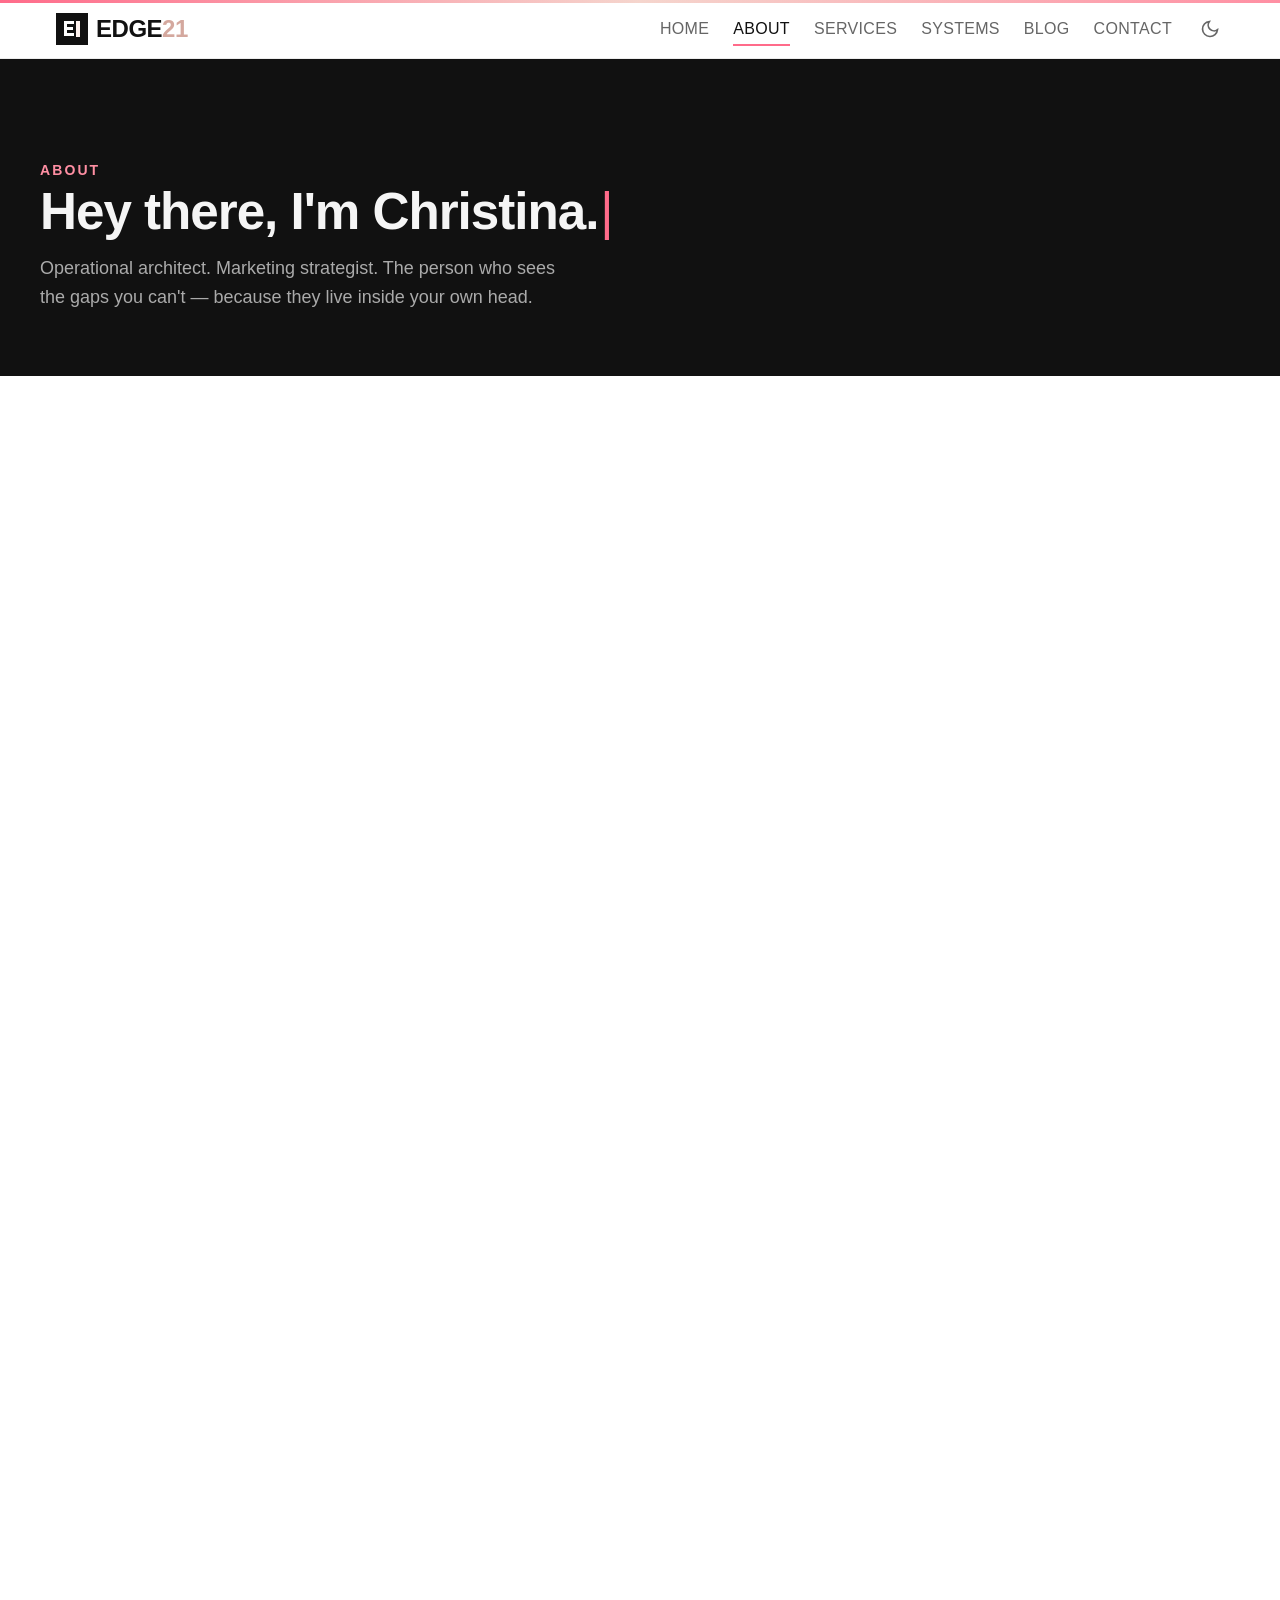
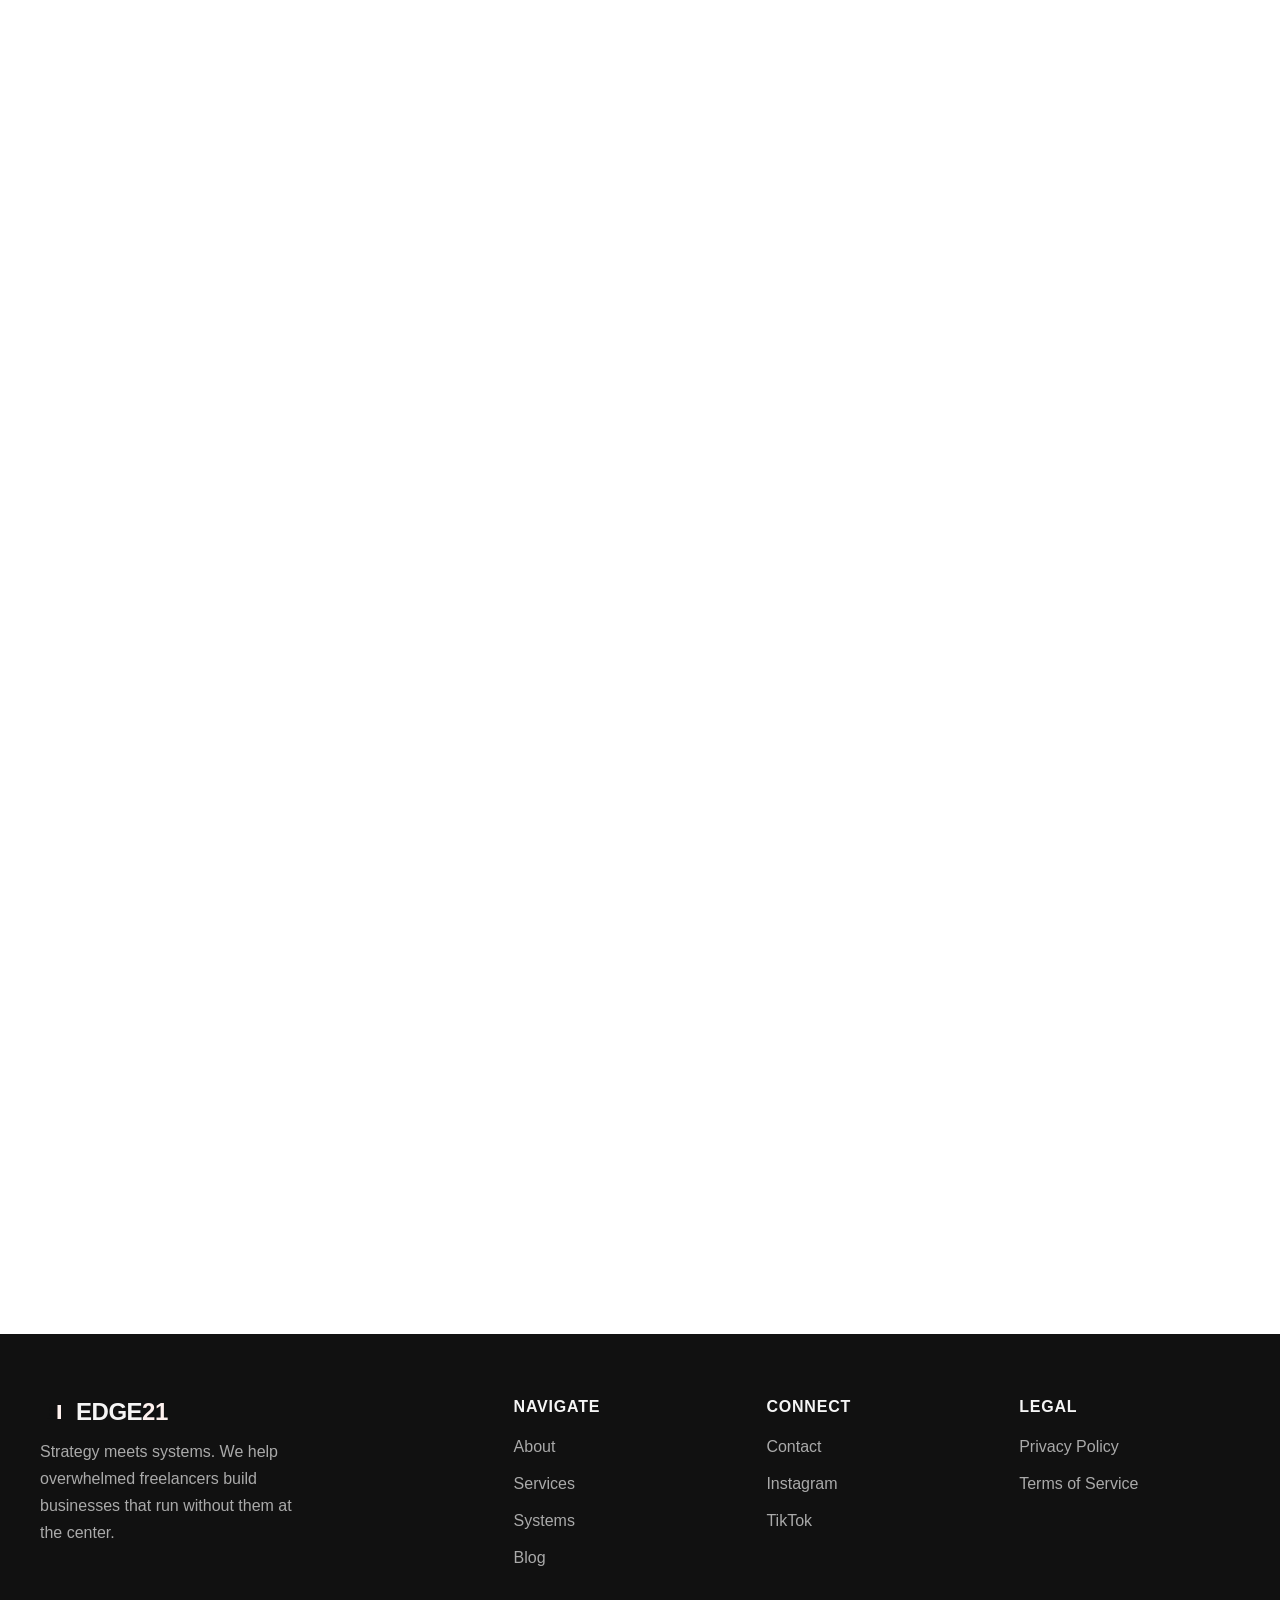
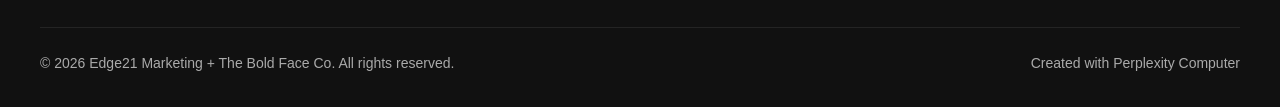
<file: edge21-github-upload (1)/about.html>
<!DOCTYPE html>
<html lang="en">
<head>
<!--
   ______                            __
  / ____/___  ____ ___  ____  __  __/ /____  _____
 / /   / __ \/ __ `__ \/ __ \/ / / / __/ _ \/ ___/
/ /___/ /_/ / / / / / / /_/ / /_/ / /_/  __/ /
\____/\____/_/ /_/ /_/ .___/\__,_/\__/\___/_/
                    /_/
        Created with Perplexity Computer
        https://www.perplexity.ai/computer
-->
<meta name="generator" content="Perplexity Computer">
<meta name="author" content="Perplexity Computer">
<meta property="og:see_also" content="https://www.perplexity.ai/computer">
<link rel="author" href="https://www.perplexity.ai/computer">
<meta charset="UTF-8">
<meta name="viewport" content="width=device-width, initial-scale=1.0">
<title>About Christina — Edge21 Marketing + The Bold Face Co</title>
<meta name="description" content="Meet Christina — operational architect, digital marketing strategist, and the founder behind Edge21 Marketing and The Bold Face Co. She helps freelancers build businesses that don't depend on them.">
<meta property="og:title" content="About Christina — Edge21 + The Bold Face Co">
<meta property="og:description" content="I see the invisible operational gaps that overwhelmed freelancers can't see — because those gaps live inside their own head.">
<link rel="canonical" href="/about.html">
<link href="https://api.fontshare.com/v2/css?f[]=clash-display@400,500,600,700&f[]=satoshi@300,400,500,700&display=swap" rel="stylesheet">
<link rel="stylesheet" href="./base.css">
<link rel="stylesheet" href="./style.css">

<script type="application/ld+json">
{
  "@context": "https://schema.org",
  "@type": "Person",
  "name": "Christina",
  "jobTitle": "Operational Architect & Digital Marketing Strategist",
  "description": "Founder of Edge21 Marketing and The Bold Face Co. Helps creator-adjacent freelancers build scalable business infrastructure.",
  "knowsAbout": ["Digital Marketing", "Business Operations", "Workflow Design", "Content Strategy", "Brand Positioning"],
  "creator": {
    "@type": "SoftwareApplication",
    "name": "Perplexity Computer",
    "url": "https://www.perplexity.ai/computer"
  }
}
</script>
  <script src="https://identity.netlify.com/v1/netlify-identity-widget.js"></script>
</head>
<body>

<a href="#main" class="skip-link">Skip to content</a>

<!-- HEADER -->
<header class="header" role="banner">
  <div class="header__inner">
    <a href="./index.html" class="header__logo" aria-label="Edge21 Marketing - Home">
      <svg width="32" height="32" viewBox="0 0 32 32" fill="none" aria-hidden="true">
        <rect width="32" height="32" fill="currentColor"/>
        <path d="M8 8h10v3H11v3h6v3h-6v3h7v3H8V8z" fill="var(--color-bg)"/>
        <rect x="20" y="8" width="4" height="16" fill="var(--color-primary)"/>
      </svg>
      <span class="header__logo-text">EDGE<span>21</span></span>
    </a>
    <button class="nav-toggle" aria-label="Toggle navigation" aria-expanded="false">
      <span></span><span></span><span></span>
    </button>
    <nav class="nav" role="navigation" aria-label="Main navigation">
      <a href="./index.html" class="nav__link">Home</a>
      <a href="./about.html" class="nav__link nav__link--active">About</a>
      <a href="./services.html" class="nav__link">Services</a>
      <a href="./systems.html" class="nav__link">Systems</a>
      <a href="./blog.html" class="nav__link">Blog</a>
      <a href="./contact.html" class="nav__link">Contact</a>
      <button class="theme-toggle" data-theme-toggle aria-label="Switch to dark mode">
        <svg width="20" height="20" viewBox="0 0 24 24" fill="none" stroke="currentColor" stroke-width="2"><path d="M21 12.79A9 9 0 1 1 11.21 3 7 7 0 0 0 21 12.79z"/></svg>
      </button>
    </nav>
  </div>
</header>

<main id="main">

  <!-- PAGE HEADER -->
  <section class="page-header">
    <div class="page-header__inner">
      <span class="page-header__tag">About</span>
      <h1 class="page-header__title">Hey there, I'm Christina.</h1>
      <p class="page-header__subtitle">Operational architect. Marketing strategist. The person who sees the gaps you can't — because they live inside your own head.</p>
    </div>
  </section>

  <!-- ABOUT CONTENT -->
  <section class="section" aria-label="About Christina">
    <div class="about-grid">
      <div class="about-photo fade-in">
        <img src="./assets/images/christina.jpg" alt="Christina, founder of Edge21 Marketing and The Bold Face Co" width="500" height="667" loading="lazy" decoding="async">
      </div>
      <div class="about-content fade-in">
        <h2>I don't create templates.<br>I create <em>operational freedom.</em></h2>
        <p>The Bold Face Co is for solopreneurs, creator-adjacent business owners, small local service businesses, and solo-service owners who are excellent at their craft — but tired of running their business from their text messages, memory, and voicemails.</p>
        <p><strong>If you're tired of the 14-hour days, surviving on caffeine and screenshots, you've come to the right place.</strong></p>
        <p>I've spent years in project management, people management, digital marketing, branding, and social media strategy. But here's what I kept noticing: the freelancers I worked with weren't failing because they lacked talent or clients. They were stalling because they had zero business infrastructure.</p>
        <p>Every client felt custom. Every workflow lived in their head. They couldn't delegate, couldn't scale, and couldn't take a day off without everything grinding to a halt.</p>
        <p>So I built two things to fix it:</p>
      </div>
    </div>
  </section>

  <!-- TWO BRANDS EXPLAINED -->
  <section class="section section--dark fade-in" aria-label="The two brands">
    <div class="dual-brand__inner">
      <div class="dual-brand__grid">
        <article class="brand-card" style="background:var(--color-surface-dark-2);color:var(--color-text-on-dark);border-color:rgba(255,255,255,0.06);">
          <span class="brand-card__tag" style="color:var(--color-primary);">Edge21 Marketing</span>
          <h3 class="brand-card__name" style="color:var(--color-text-on-dark);">The Strategy</h3>
          <p class="brand-card__desc" style="color:var(--color-text-on-dark-muted);">This is where I work with you directly. I diagnose the operational gaps, design your marketing strategy, position your brand, and build a plan that gets the right clients to your door — and keeps them coming back.</p>
          <p style="color:var(--color-text-on-dark-muted);font-size:var(--text-sm);line-height:1.7;">Think of it as the architect's blueprint. We design the foundation before anything gets built.</p>
        </article>
        <article class="brand-card" style="background:var(--color-primary);color:var(--color-surface-dark);">
          <span class="brand-card__tag" style="color:var(--color-grey);">The Bold Face Co</span>
          <h3 class="brand-card__name">The Systems</h3>
          <p class="brand-card__desc" style="color:var(--color-grey);">These are the tools to execute. Notion templates, workflow kits, spreadsheets, Canva templates, SOPs, and web apps — built specifically for creator-adjacent freelancers and small business owners who need systems but don't have time to build them from scratch.</p>
          <p style="color:var(--color-grey);font-size:var(--text-sm);line-height:1.7;">Think of it as the contractor's toolkit. Everything you need to build out the blueprint.</p>
        </article>
      </div>
    </div>
  </section>

  <!-- MY MAGIC -->
  <section class="section fade-in" aria-label="What makes me different">
    <div style="max-width:var(--content-default);margin-inline:auto;">
      <div class="section__header">
        <span class="section__tag">What I Actually Do</span>
        <h2 class="section__title">I convert mental load into operational clarity.</h2>
      </div>
      <div style="display:grid;grid-template-columns:1fr 1fr;gap:var(--space-8);margin-top:var(--space-8);">
        <div>
          <h3 style="font-family:var(--font-display);font-size:var(--text-lg);font-weight:600;margin-bottom:var(--space-4);color:var(--color-text-faint);">Where you see:</h3>
          <ul style="list-style:none;padding:0;" role="list">
            <li style="padding:var(--space-3) 0;border-bottom:1px solid oklch(from var(--color-text) l c h / 0.06);font-size:var(--text-base);">"I'm just busy."</li>
            <li style="padding:var(--space-3) 0;border-bottom:1px solid oklch(from var(--color-text) l c h / 0.06);font-size:var(--text-base);">"I need to work harder or hire."</li>
            <li style="padding:var(--space-3) 0;border-bottom:1px solid oklch(from var(--color-text) l c h / 0.06);font-size:var(--text-base);">"I can't take on more clients."</li>
            <li style="padding:var(--space-3) 0;font-size:var(--text-base);">"Nobody else will do it right."</li>
          </ul>
        </div>
        <div>
          <h3 style="font-family:var(--font-display);font-size:var(--text-lg);font-weight:600;margin-bottom:var(--space-4);">I see:</h3>
          <ul style="list-style:none;padding:0;" role="list">
            <li style="padding:var(--space-3) 0;border-bottom:1px solid oklch(from var(--color-text) l c h / 0.06);font-size:var(--text-base);font-weight:500;">"Nothing is written down."</li>
            <li style="padding:var(--space-3) 0;border-bottom:1px solid oklch(from var(--color-text) l c h / 0.06);font-size:var(--text-base);font-weight:500;">"Your workflow needs extracting."</li>
            <li style="padding:var(--space-3) 0;border-bottom:1px solid oklch(from var(--color-text) l c h / 0.06);font-size:var(--text-base);font-weight:500;">"Your processes need standardizing."</li>
            <li style="padding:var(--space-3) 0;font-size:var(--text-base);font-weight:500;">"Your business needs real infrastructure."</li>
          </ul>
        </div>
      </div>
    </div>
  </section>

  <!-- CTA -->
  <section class="cta-banner fade-in" aria-label="Call to action">
    <div class="cta-banner__inner">
      <h2>Let's build something that doesn't need you to run it.</h2>
      <p>Whether you need a one-on-one strategy session or a plug-and-play system — I've got both.</p>
      <div class="btn-group" style="justify-content:center;">
        <a href="./services.html" class="btn btn--dark">View Services</a>
        <a href="./systems.html" class="btn btn--outline">Browse Systems</a>
      </div>
    </div>
  </section>

</main>

<!-- FOOTER -->
<footer class="footer" role="contentinfo">
  <div class="footer__inner">
    <div class="footer__top">
      <div class="footer__brand">
        <a href="./index.html" class="header__logo" style="margin-bottom:var(--space-2);">
          <svg width="28" height="28" viewBox="0 0 32 32" fill="none" aria-hidden="true">
            <rect width="32" height="32" fill="currentColor"/>
            <path d="M8 8h10v3H11v3h6v3h-6v3h7v3H8V8z" fill="var(--color-surface-dark)"/>
            <rect x="20" y="8" width="4" height="16" fill="var(--color-primary)"/>
          </svg>
          <span class="header__logo-text" style="color:var(--color-text-on-dark);">EDGE<span style="color:var(--color-primary);">21</span></span>
        </a>
        <p>Strategy meets systems. We help overwhelmed freelancers build businesses that run without them at the center.</p>
      </div>
      <div class="footer__col">
        <h4>Navigate</h4>
        <ul role="list">
          <li><a href="./about.html">About</a></li>
          <li><a href="./services.html">Services</a></li>
          <li><a href="./systems.html">Systems</a></li>
          <li><a href="./blog.html">Blog</a></li>
        </ul>
      </div>
      <div class="footer__col">
        <h4>Connect</h4>
        <ul role="list">
          <li><a href="./contact.html">Contact</a></li>
          <li><a href="https://instagram.com/theboldface_co" target="_blank" rel="noopener noreferrer">Instagram</a></li>
          <li><a href="https://tiktok.com/@theboldface_co" target="_blank" rel="noopener noreferrer">TikTok</a></li>
        </ul>
      </div>
      <div class="footer__col">
        <h4>Legal</h4>
        <ul role="list">
          <li><a href="#">Privacy Policy</a></li>
          <li><a href="#">Terms of Service</a></li>
        </ul>
      </div>
    </div>
    <div class="footer__bottom">
      <p>&copy; 2026 Edge21 Marketing + The Bold Face Co. All rights reserved.</p>
      <a href="https://www.perplexity.ai/computer" target="_blank" rel="noopener noreferrer">Created with Perplexity Computer</a>
    </div>
  </div>
</footer>

<script src="./app.js" defer></script>
<script data-pplx-inline-edit>
(function(){
  if(window===window.top)return;
  function inlineAll(orig,clone){
    if(orig.nodeType!==1)return;
    try{
      var cs=getComputedStyle(orig);
      var t='';
      for(var i=0;i<cs.length;i++){t+=cs[i]+':'+cs.getPropertyValue(cs[i])+';';}
      clone.style.cssText=t;
    }catch(e){}
    var oc=orig.children,cc=clone.children;
    for(var j=0;j<oc.length&&j<cc.length;j++){inlineAll(oc[j],cc[j]);}
  }
  function stripExternal(clone){
    var imgs=clone.querySelectorAll('img');
    for(var i=0;i<imgs.length;i++){
      var s=imgs[i].getAttribute('src');
      if(s&&!s.startsWith('data:'))imgs[i].removeAttribute('src');
    }
    var all=clone.querySelectorAll('*');
    for(var i=0;i<all.length;i++){
      var st=all[i].style.cssText;
      if(st&&st.indexOf('url(')>=0){
        all[i].style.cssText=st.replace(/url\(["']?(?!data:)[^)"']*["']?\)/gi,'none');
      }
    }
  }
  window.addEventListener('message',function(e){
    if(!e.data||e.data.type!=='INLINE_EDIT_CAPTURE_REQUEST')return;
    var scrollX=window.scrollX||window.pageXOffset||0;
    var scrollY=window.scrollY||window.pageYOffset||0;
    var w=window.innerWidth,h=window.innerHeight;
    try{
      var clone=document.documentElement.cloneNode(true);
      var rm=clone.querySelectorAll('script,link[rel="stylesheet"],style');
      for(var i=0;i<rm.length;i++){rm[i].remove();}
      inlineAll(document.documentElement,clone);
      stripExternal(clone);
      var html=new XMLSerializer().serializeToString(clone);
      var svg='<svg xmlns="http://www.w3.org/2000/svg" width="'+w+'" height="'+h+'">'
        +'<foreignObject width="100%" height="100%">'
        +'<div xmlns="http://www.w3.org/1999/xhtml" style="width:'+w+'px;height:'+h+'px;overflow:hidden">'
        +'<div style="transform:translate(-'+scrollX+'px,-'+scrollY+'px);transform-origin:top left">'
        +html+'</div></div></foreignObject></svg>';
      var svgUrl='data:image/svg+xml;charset=utf-8,'+encodeURIComponent(svg);
      var img=new Image();
      img.onload=function(){
        var c=document.createElement('canvas');c.width=w;c.height=h;
        c.getContext('2d').drawImage(img,0,0);
        window.parent.postMessage({type:'INLINE_EDIT_SCREENSHOT_RESULT',dataUrl:c.toDataURL('image/png'),scrollX:scrollX,scrollY:scrollY},'*');
      };
      img.onerror=function(){
        window.parent.postMessage({type:'INLINE_EDIT_SCREENSHOT_RESULT',dataUrl:null,scrollX:scrollX,scrollY:scrollY},'*');
      };
      img.src=svgUrl;
    }catch(err){
      window.parent.postMessage({type:'INLINE_EDIT_SCREENSHOT_RESULT',dataUrl:null,scrollX:scrollX,scrollY:scrollY},'*');
    }
  });
})();
</script></body>
</html>
</file>
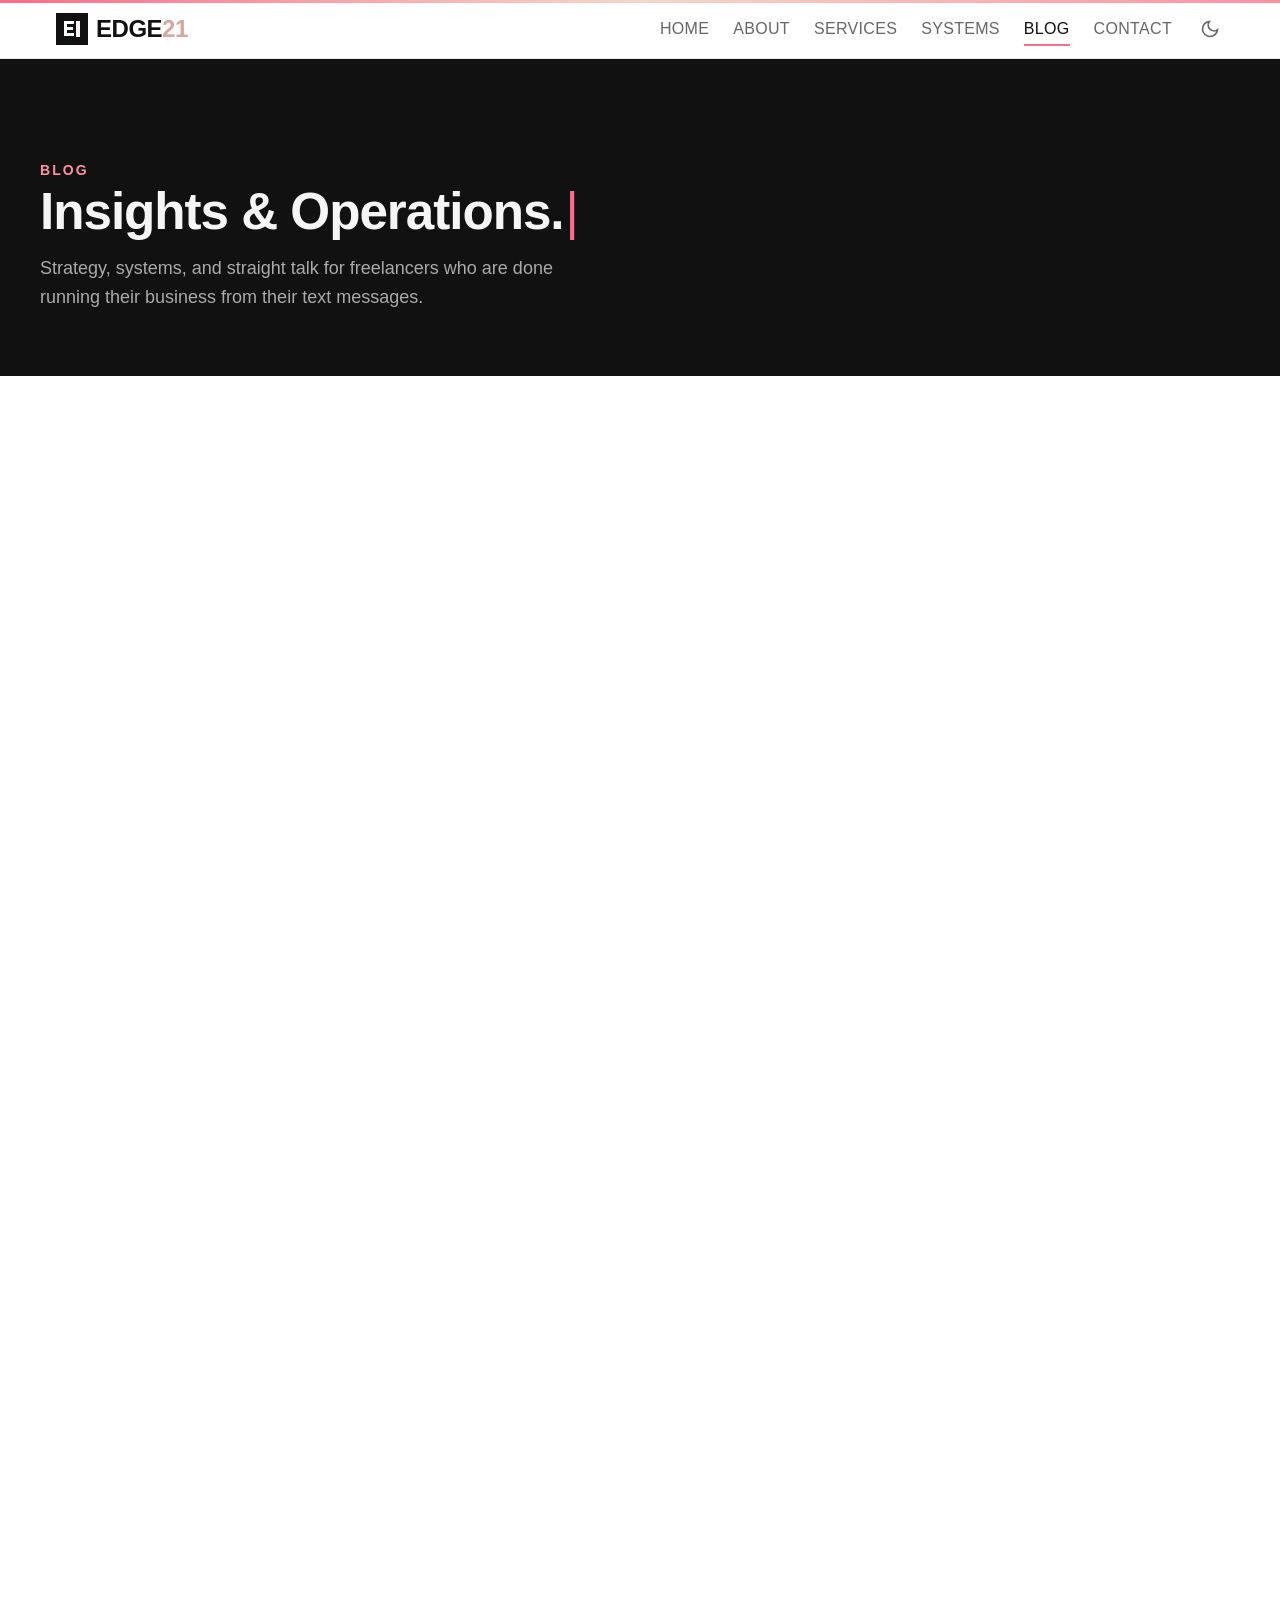
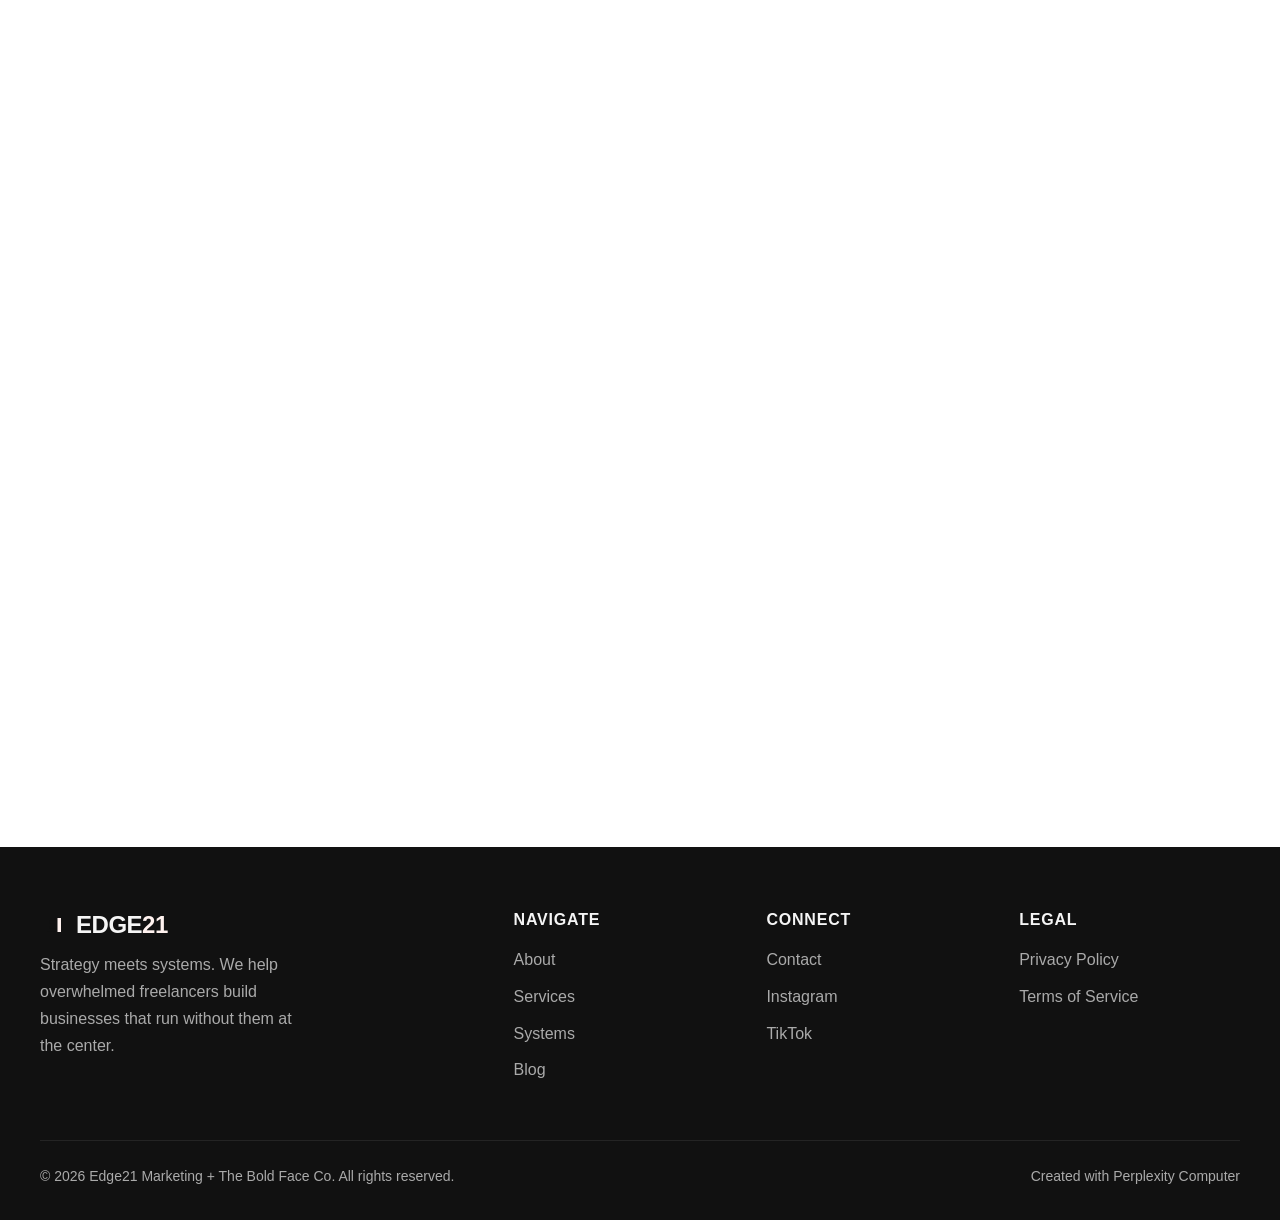
<file: edge21-github-upload (1)/blog.html>
<!DOCTYPE html>
<html lang="en">
<head>
<!--
   ______                            __
  / ____/___  ____ ___  ____  __  __/ /____  _____
 / /   / __ \/ __ `__ \/ __ \/ / / / __/ _ \/ ___/
/ /___/ /_/ / / / / / / /_/ / /_/ / /_/  __/ /
\____/\____/_/ /_/ /_/ .___/\__,_/\__/\___/_/
                    /_/
        Created with Perplexity Computer
        https://www.perplexity.ai/computer
-->
<meta name="generator" content="Perplexity Computer">
<meta name="author" content="Perplexity Computer">
<meta property="og:see_also" content="https://www.perplexity.ai/computer">
<link rel="author" href="https://www.perplexity.ai/computer">
<meta charset="UTF-8">
<meta name="viewport" content="width=device-width, initial-scale=1.0">
<title>Blog — Edge21 Marketing + The Bold Face Co</title>
<meta name="description" content="Insights on operational strategy, workflow design, and scaling your freelance business without burning out. Written by Christina, operational architect for creator-adjacent freelancers.">
<meta property="og:title" content="Blog — Edge21 + The Bold Face Co">
<meta property="og:description" content="Insights on operational strategy, workflow design, and scaling your freelance business.">
<link rel="canonical" href="/blog.html">
<link href="https://api.fontshare.com/v2/css?f[]=clash-display@400,500,600,700&f[]=satoshi@300,400,500,700&display=swap" rel="stylesheet">
<link rel="stylesheet" href="./base.css">
<link rel="stylesheet" href="./style.css">
  <script src="https://identity.netlify.com/v1/netlify-identity-widget.js"></script>
</head>
<body>

<a href="#main" class="skip-link">Skip to content</a>

<header class="header" role="banner">
  <div class="header__inner">
    <a href="./index.html" class="header__logo" aria-label="Edge21 Marketing - Home">
      <svg width="32" height="32" viewBox="0 0 32 32" fill="none" aria-hidden="true"><rect width="32" height="32" fill="currentColor"/><path d="M8 8h10v3H11v3h6v3h-6v3h7v3H8V8z" fill="var(--color-bg)"/><rect x="20" y="8" width="4" height="16" fill="var(--color-primary)"/></svg>
      <span class="header__logo-text">EDGE<span>21</span></span>
    </a>
    <button class="nav-toggle" aria-label="Toggle navigation" aria-expanded="false"><span></span><span></span><span></span></button>
    <nav class="nav" role="navigation" aria-label="Main navigation">
      <a href="./index.html" class="nav__link">Home</a>
      <a href="./about.html" class="nav__link">About</a>
      <a href="./services.html" class="nav__link">Services</a>
      <a href="./systems.html" class="nav__link">Systems</a>
      <a href="./blog.html" class="nav__link nav__link--active">Blog</a>
      <a href="./contact.html" class="nav__link">Contact</a>
      <button class="theme-toggle" data-theme-toggle aria-label="Switch to dark mode">
        <svg width="20" height="20" viewBox="0 0 24 24" fill="none" stroke="currentColor" stroke-width="2"><path d="M21 12.79A9 9 0 1 1 11.21 3 7 7 0 0 0 21 12.79z"/></svg>
      </button>
    </nav>
  </div>
</header>

<main id="main">

  <section class="page-header">
    <div class="page-header__inner">
      <span class="page-header__tag">Blog</span>
      <h1 class="page-header__title">Insights &amp; Operations.</h1>
      <p class="page-header__subtitle">Strategy, systems, and straight talk for freelancers who are done running their business from their text messages.</p>
    </div>
  </section>

  <section class="section fade-in" aria-label="Blog posts">
    <div class="blog-grid">
      <!-- Featured post -->
      <article class="blog-card">
        <div class="blog-card__image" style="background:var(--color-surface-dark);display:flex;align-items:center;justify-content:center;">
          <span style="font-family:var(--font-display);font-size:var(--text-2xl);font-weight:700;color:var(--color-primary);text-align:center;padding:var(--space-6);">01</span>
        </div>
        <div class="blog-card__body">
          <span class="blog-card__category">Operations</span>
          <h2 class="blog-card__title">Your Ceiling Isn't Time — It's Undocumented Process</h2>
          <p class="blog-card__excerpt">You figured out how to get clients. You figured out how to deliver great work. But you never designed how your business runs. Here's why that's the real bottleneck — and how to fix it.</p>
          <span class="blog-card__meta">March 2026 · 8 min read</span>
        </div>
      </article>
      <!-- Sidebar posts -->
      <div class="blog-sidebar">
        <article class="blog-card blog-card--small">
          <div class="blog-card__image" style="background:var(--color-surface-dark);display:flex;align-items:center;justify-content:center;aspect-ratio:16/9;">
            <span style="font-family:var(--font-display);font-size:var(--text-xl);font-weight:700;color:var(--color-primary);">02</span>
          </div>
          <div class="blog-card__body">
            <span class="blog-card__category">Strategy</span>
            <h3 class="blog-card__title">The Deep-Dive Workflow Audit: Finding the 15 Hours You're Losing Every Week</h3>
            <span class="blog-card__meta">March 2026 · 6 min read</span>
          </div>
        </article>
        <article class="blog-card blog-card--small">
          <div class="blog-card__image" style="background:var(--color-surface-dark);display:flex;align-items:center;justify-content:center;aspect-ratio:16/9;">
            <span style="font-family:var(--font-display);font-size:var(--text-xl);font-weight:700;color:var(--color-primary);">03</span>
          </div>
          <div class="blog-card__body">
            <span class="blog-card__category">Systems</span>
            <h3 class="blog-card__title">Why Every Freelancer Needs an SOP Before They Need a VA</h3>
            <span class="blog-card__meta">March 2026 · 5 min read</span>
          </div>
        </article>
        <article class="blog-card blog-card--small">
          <div class="blog-card__image" style="background:var(--color-surface-dark);display:flex;align-items:center;justify-content:center;aspect-ratio:16/9;">
            <span style="font-family:var(--font-display);font-size:var(--text-xl);font-weight:700;color:var(--color-primary);">04</span>
          </div>
          <div class="blog-card__body">
            <span class="blog-card__category">Creator Economy</span>
            <h3 class="blog-card__title">Creator-Adjacent Jobs Grew 7.5x Since 2020. Here's What That Means for You.</h3>
            <span class="blog-card__meta">March 2026 · 7 min read</span>
          </div>
        </article>
      </div>
    </div>

    <!-- More posts -->
    <div style="display:grid;grid-template-columns:repeat(3,1fr);gap:var(--space-6);margin-top:var(--space-8);max-width:var(--content-wide);margin-inline:auto;">
      <article class="blog-card blog-card--small">
        <div class="blog-card__body">
          <span class="blog-card__category">Pricing</span>
          <h3 class="blog-card__title">Stop Charging by the Hour: A Value-Based Pricing Guide for Freelancers</h3>
          <p class="blog-card__excerpt" style="font-size:var(--text-sm);">Your expertise is worth more than $25/hr. Here's how to charge for transformation, not time.</p>
          <span class="blog-card__meta">Coming soon</span>
        </div>
      </article>
      <article class="blog-card blog-card--small">
        <div class="blog-card__body">
          <span class="blog-card__category">AI</span>
          <h3 class="blog-card__title">AI Won't Replace You — But a Freelancer With AI Systems Will</h3>
          <p class="blog-card__excerpt" style="font-size:var(--text-sm);">How to integrate AI into your workflow without losing the human touch your clients pay for.</p>
          <span class="blog-card__meta">Coming soon</span>
        </div>
      </article>
      <article class="blog-card blog-card--small">
        <div class="blog-card__body">
          <span class="blog-card__category">Scale</span>
          <h3 class="blog-card__title">From 3 Clients to 10 Without Hiring: The Infrastructure Play</h3>
          <p class="blog-card__excerpt" style="font-size:var(--text-sm);">You don't need a team. You need a system. Here's the exact framework.</p>
          <span class="blog-card__meta">Coming soon</span>
        </div>
      </article>
    </div>
  </section>

  <section class="cta-banner fade-in">
    <div class="cta-banner__inner">
      <h2>Get new posts straight to your inbox.</h2>
      <p>No spam. Just the operational strategy and real talk you need to scale your freelance business.</p>
      <a href="#" class="btn btn--dark" id="subscribe-btn">Subscribe</a>
    </div>
  </section>

</main>

<footer class="footer" role="contentinfo">
  <div class="footer__inner">
    <div class="footer__top">
      <div class="footer__brand">
        <a href="./index.html" class="header__logo" style="margin-bottom:var(--space-2);">
          <svg width="28" height="28" viewBox="0 0 32 32" fill="none" aria-hidden="true"><rect width="32" height="32" fill="currentColor"/><path d="M8 8h10v3H11v3h6v3h-6v3h7v3H8V8z" fill="var(--color-surface-dark)"/><rect x="20" y="8" width="4" height="16" fill="var(--color-primary)"/></svg>
          <span class="header__logo-text" style="color:var(--color-text-on-dark);">EDGE<span style="color:var(--color-primary);">21</span></span>
        </a>
        <p>Strategy meets systems. We help overwhelmed freelancers build businesses that run without them at the center.</p>
      </div>
      <div class="footer__col"><h4>Navigate</h4><ul role="list"><li><a href="./about.html">About</a></li><li><a href="./services.html">Services</a></li><li><a href="./systems.html">Systems</a></li><li><a href="./blog.html">Blog</a></li></ul></div>
      <div class="footer__col"><h4>Connect</h4><ul role="list"><li><a href="./contact.html">Contact</a></li><li><a href="https://instagram.com/theboldface_co" target="_blank" rel="noopener noreferrer">Instagram</a></li><li><a href="https://tiktok.com/@theboldface_co" target="_blank" rel="noopener noreferrer">TikTok</a></li></ul></div>
      <div class="footer__col"><h4>Legal</h4><ul role="list"><li><a href="#">Privacy Policy</a></li><li><a href="#">Terms of Service</a></li></ul></div>
    </div>
    <div class="footer__bottom">
      <p>&copy; 2026 Edge21 Marketing + The Bold Face Co. All rights reserved.</p>
      <a href="https://www.perplexity.ai/computer" target="_blank" rel="noopener noreferrer">Created with Perplexity Computer</a>
    </div>
  </div>
</footer>

<script src="./app.js" defer></script>
<script data-pplx-inline-edit>
(function(){
  if(window===window.top)return;
  function inlineAll(orig,clone){
    if(orig.nodeType!==1)return;
    try{
      var cs=getComputedStyle(orig);
      var t='';
      for(var i=0;i<cs.length;i++){t+=cs[i]+':'+cs.getPropertyValue(cs[i])+';';}
      clone.style.cssText=t;
    }catch(e){}
    var oc=orig.children,cc=clone.children;
    for(var j=0;j<oc.length&&j<cc.length;j++){inlineAll(oc[j],cc[j]);}
  }
  function stripExternal(clone){
    var imgs=clone.querySelectorAll('img');
    for(var i=0;i<imgs.length;i++){
      var s=imgs[i].getAttribute('src');
      if(s&&!s.startsWith('data:'))imgs[i].removeAttribute('src');
    }
    var all=clone.querySelectorAll('*');
    for(var i=0;i<all.length;i++){
      var st=all[i].style.cssText;
      if(st&&st.indexOf('url(')>=0){
        all[i].style.cssText=st.replace(/url\(["']?(?!data:)[^)"']*["']?\)/gi,'none');
      }
    }
  }
  window.addEventListener('message',function(e){
    if(!e.data||e.data.type!=='INLINE_EDIT_CAPTURE_REQUEST')return;
    var scrollX=window.scrollX||window.pageXOffset||0;
    var scrollY=window.scrollY||window.pageYOffset||0;
    var w=window.innerWidth,h=window.innerHeight;
    try{
      var clone=document.documentElement.cloneNode(true);
      var rm=clone.querySelectorAll('script,link[rel="stylesheet"],style');
      for(var i=0;i<rm.length;i++){rm[i].remove();}
      inlineAll(document.documentElement,clone);
      stripExternal(clone);
      var html=new XMLSerializer().serializeToString(clone);
      var svg='<svg xmlns="http://www.w3.org/2000/svg" width="'+w+'" height="'+h+'">'
        +'<foreignObject width="100%" height="100%">'
        +'<div xmlns="http://www.w3.org/1999/xhtml" style="width:'+w+'px;height:'+h+'px;overflow:hidden">'
        +'<div style="transform:translate(-'+scrollX+'px,-'+scrollY+'px);transform-origin:top left">'
        +html+'</div></div></foreignObject></svg>';
      var svgUrl='data:image/svg+xml;charset=utf-8,'+encodeURIComponent(svg);
      var img=new Image();
      img.onload=function(){
        var c=document.createElement('canvas');c.width=w;c.height=h;
        c.getContext('2d').drawImage(img,0,0);
        window.parent.postMessage({type:'INLINE_EDIT_SCREENSHOT_RESULT',dataUrl:c.toDataURL('image/png'),scrollX:scrollX,scrollY:scrollY},'*');
      };
      img.onerror=function(){
        window.parent.postMessage({type:'INLINE_EDIT_SCREENSHOT_RESULT',dataUrl:null,scrollX:scrollX,scrollY:scrollY},'*');
      };
      img.src=svgUrl;
    }catch(err){
      window.parent.postMessage({type:'INLINE_EDIT_SCREENSHOT_RESULT',dataUrl:null,scrollX:scrollX,scrollY:scrollY},'*');
    }
  });
})();
</script></body>
</html>
</file>
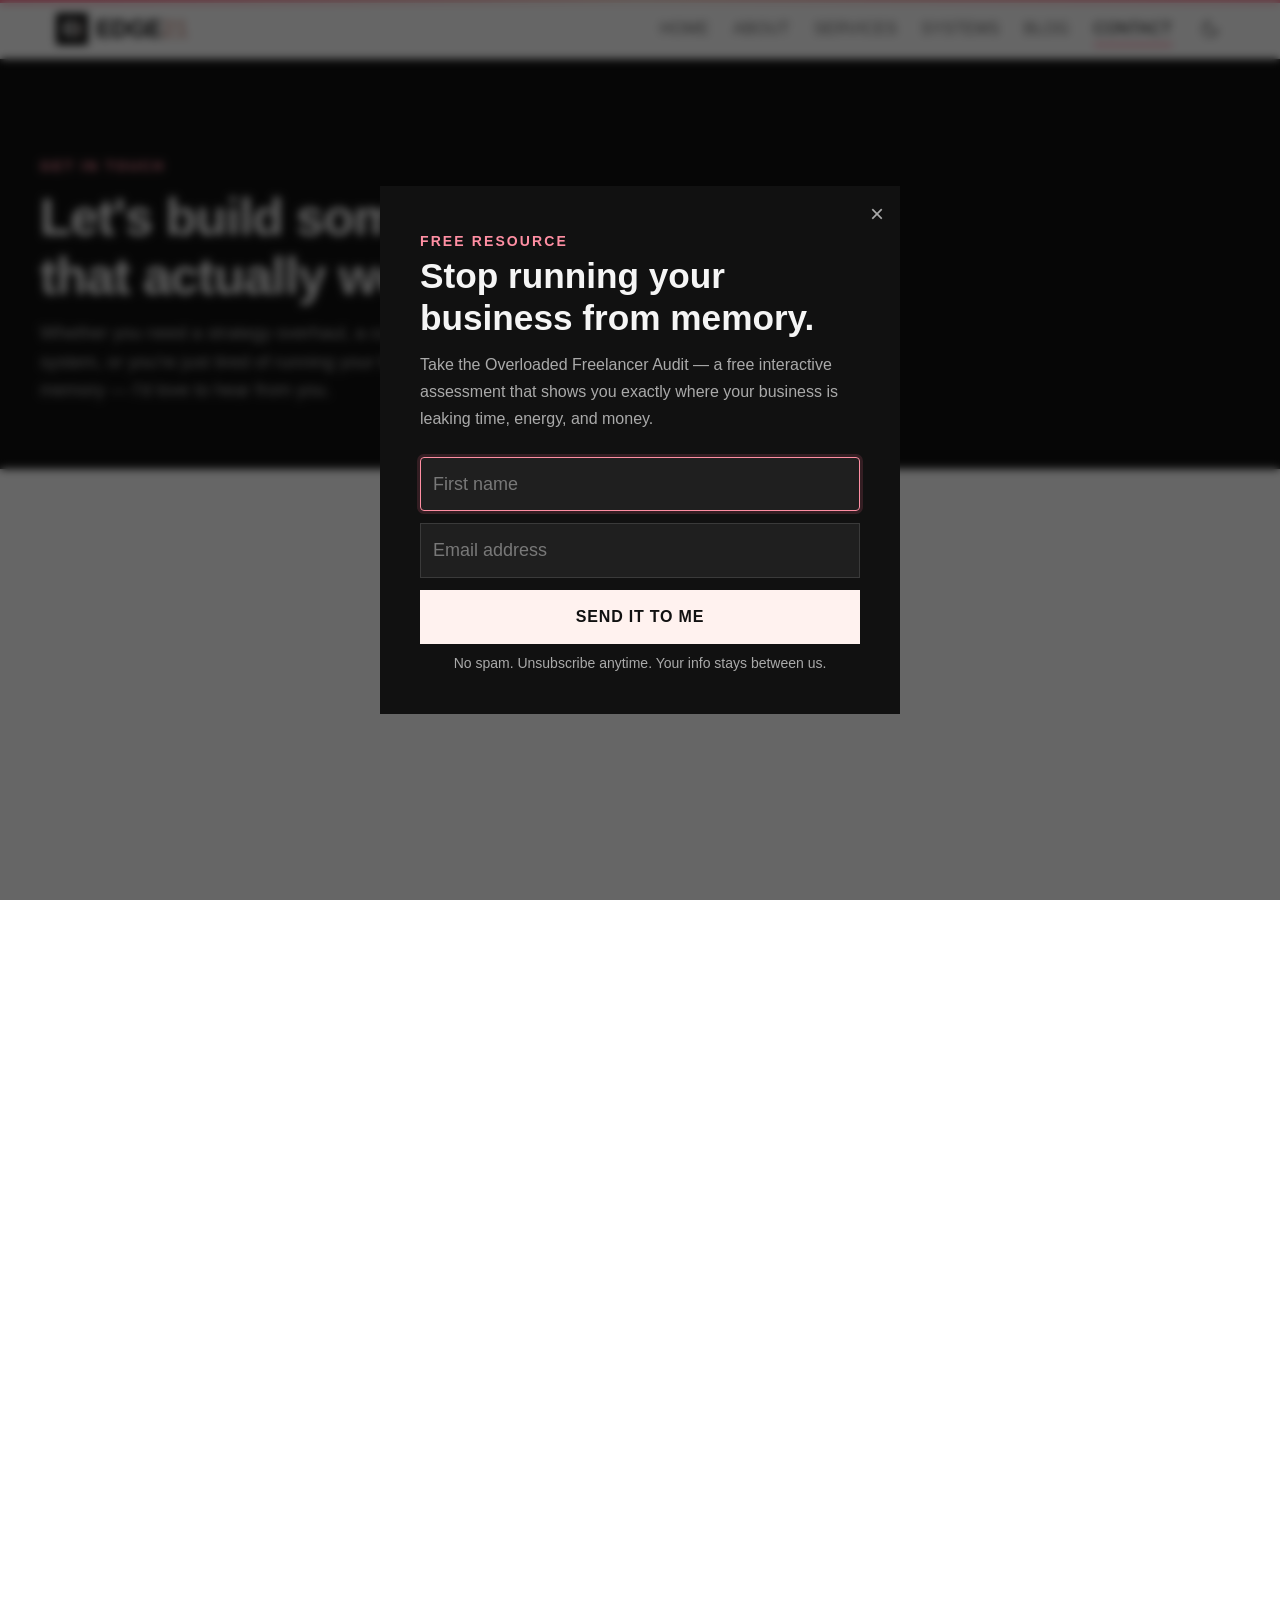
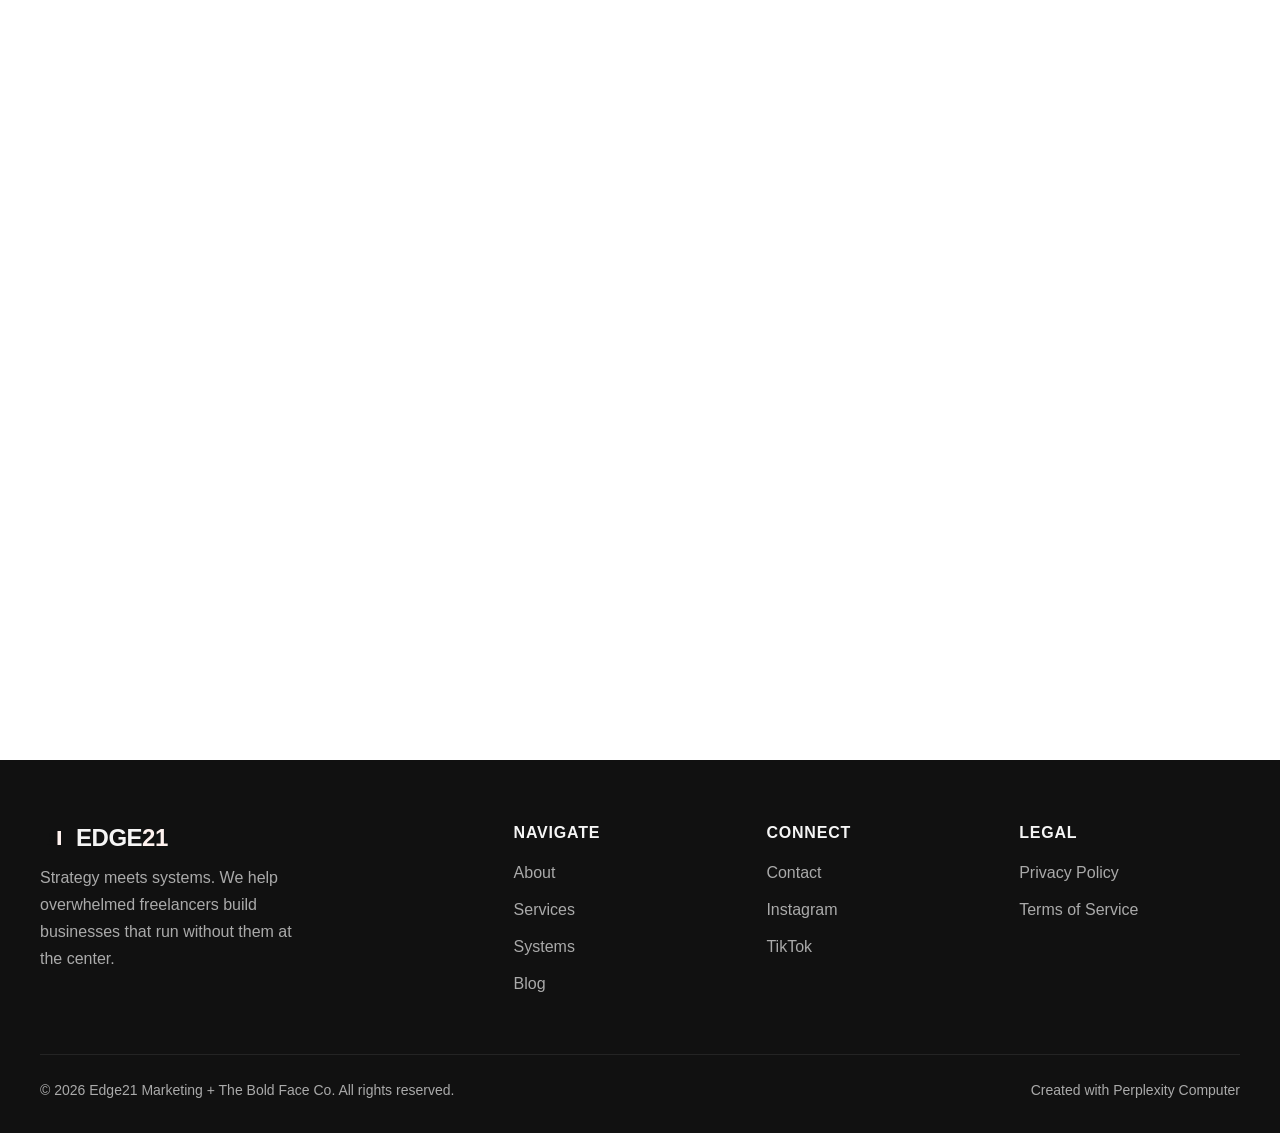
<file: edge21-github-upload (1)/contact.html>
<!DOCTYPE html>
<html lang="en">
<head>
<!--
   ______                            __
  / ____/___  ____ ___  ____  __  __/ /____  _____
 / /   / __ \/ __ `__ \/ __ \/ / / / __/ _ \/ ___/
/ /___/ /_/ / / / / / / /_/ / /_/ / /_/  __/ /
\____/\____/_/ /_/ /_/ .___/\__,_/\__/\___/_/
                    /_/
        Created with Perplexity Computer
        https://www.perplexity.ai/computer
-->
<meta name="generator" content="Perplexity Computer">
<meta name="author" content="Perplexity Computer">
<meta property="og:see_also" content="https://www.perplexity.ai/computer">
<link rel="author" href="https://www.perplexity.ai/computer">
<meta charset="UTF-8">
<meta name="viewport" content="width=device-width, initial-scale=1.0">
<title>Contact — Edge21 Marketing + The Bold Face Co</title>
<meta name="description" content="Ready to stop being the bottleneck? Get in touch to start building the strategy and systems your freelance business needs to scale without burnout.">
<meta property="og:title" content="Contact — Edge21 Marketing + The Bold Face Co">
<meta property="og:description" content="Let's talk about getting your business out of your head and into a system that scales.">
<link rel="canonical" href="/contact.html">
<link href="https://api.fontshare.com/v2/css?f[]=clash-display@400,500,600,700&f[]=satoshi@300,400,500,700&display=swap" rel="stylesheet">
<link rel="stylesheet" href="./base.css">
<link rel="stylesheet" href="./style.css">

<script type="application/ld+json">
{
  "@context": "https://schema.org",
  "@type": "ContactPage",
  "name": "Contact Edge21 Marketing + The Bold Face Co",
  "description": "Get in touch to discuss strategy consulting or digital systems for your freelance business.",
  "mainEntity": {
    "@type": "ProfessionalService",
    "name": "Edge21 Marketing + The Bold Face Co",
    "founder": {
      "@type": "Person",
      "name": "Christina",
      "jobTitle": "Operational Architect & Strategist"
    },
    "areaServed": "Worldwide",
    "serviceType": ["Digital Marketing Strategy", "Business Systems", "Workflow Design"],
    "sameAs": [
      "https://instagram.com/theboldface_co",
      "https://tiktok.com/@theboldface_co"
    ]
  },
  "creator": {
    "@type": "SoftwareApplication",
    "name": "Perplexity Computer",
    "url": "https://www.perplexity.ai/computer"
  }
}
</script>
  <script src="https://identity.netlify.com/v1/netlify-identity-widget.js"></script>
</head>
<body>

<!-- Skip Link -->
<a href="#main" class="skip-link">Skip to content</a>

<!-- HEADER -->
<header class="header" role="banner">
  <div class="header__inner">
    <a href="./index.html" class="header__logo" aria-label="Edge21 Marketing - Home">
      <svg width="32" height="32" viewBox="0 0 32 32" fill="none" aria-hidden="true">
        <rect width="32" height="32" fill="currentColor"/>
        <path d="M8 8h10v3H11v3h6v3h-6v3h7v3H8V8z" fill="var(--color-bg)"/>
        <rect x="20" y="8" width="4" height="16" fill="var(--color-primary)"/>
      </svg>
      <span class="header__logo-text">EDGE<span>21</span></span>
    </a>
    <button class="nav-toggle" aria-label="Toggle navigation" aria-expanded="false">
      <span></span><span></span><span></span>
    </button>
    <nav class="nav" role="navigation" aria-label="Main navigation">
      <a href="./index.html" class="nav__link">Home</a>
      <a href="./about.html" class="nav__link">About</a>
      <a href="./services.html" class="nav__link">Services</a>
      <a href="./systems.html" class="nav__link">Systems</a>
      <a href="./blog.html" class="nav__link">Blog</a>
      <a href="./contact.html" class="nav__link nav__link--active">Contact</a>
      <button class="theme-toggle" data-theme-toggle aria-label="Switch to dark mode">
        <svg width="20" height="20" viewBox="0 0 24 24" fill="none" stroke="currentColor" stroke-width="2"><path d="M21 12.79A9 9 0 1 1 11.21 3 7 7 0 0 0 21 12.79z"/></svg>
      </button>
    </nav>
  </div>
</header>

<!-- MAIN -->
<main id="main">

  <!-- PAGE HEADER -->
  <section class="page-header" aria-label="Page title">
    <div class="page-header__inner">
      <p class="page-header__tag">Get In Touch</p>
      <h1 class="page-header__title">Let's build something<br>that actually works.</h1>
      <p class="page-header__subtitle">Whether you need a strategy overhaul, a custom workflow system, or you're just tired of running your business from memory — I'd love to hear from you.</p>
    </div>
  </section>

  <!-- CONTACT SECTION -->
  <section class="section fade-in" aria-label="Contact form and information">
    <div class="contact-grid">
      <!-- Left column: info -->
      <div class="contact-info">
        <h3>Not sure where to start?</h3>
        <p>Most people land here because they know something's off — they're working too many hours, can't take on another client, or their whole business would crumble if they took a vacation. If that resonates, you're in the right place.</p>
        <p>Tell me a bit about where you are and what you're dealing with. No pitch deck required — just the real story.</p>

        <ul class="contact-links">
          <li>
            <span style="font-size:var(--text-xs);letter-spacing:0.1em;text-transform:uppercase;color:var(--color-text-faint);display:block;margin-bottom:var(--space-1);">Email</span>
            <a href="mailto:hello@edge21marketing.com">hello@edge21marketing.com</a>
          </li>
          <li>
            <span style="font-size:var(--text-xs);letter-spacing:0.1em;text-transform:uppercase;color:var(--color-text-faint);display:block;margin-bottom:var(--space-1);">Instagram</span>
            <a href="https://instagram.com/theboldface_co" target="_blank" rel="noopener noreferrer">@theboldface_co</a>
          </li>
          <li>
            <span style="font-size:var(--text-xs);letter-spacing:0.1em;text-transform:uppercase;color:var(--color-text-faint);display:block;margin-bottom:var(--space-1);">TikTok</span>
            <a href="https://tiktok.com/@theboldface_co" target="_blank" rel="noopener noreferrer">@theboldface_co</a>
          </li>
        </ul>

        <div style="margin-top:var(--space-8);padding:var(--space-6);background:var(--color-primary);color:var(--color-surface-dark);">
          <p style="font-family:var(--font-display);font-size:var(--text-base);font-weight:600;margin-bottom:var(--space-2);">Response Time</p>
          <p style="font-size:var(--text-sm);color:var(--color-grey);margin-bottom:0;">I typically respond within 24–48 hours. If it's urgent, DM me on Instagram — I'm faster there.</p>
        </div>
      </div>

      <!-- Right column: form -->
      <div>
        <form class="form" id="contact-form" action="#" method="POST">
          <div class="form__row">
            <div class="form__group">
              <label for="firstName" class="form__label">First Name</label>
              <input type="text" id="firstName" name="firstName" class="form__input" placeholder="Jane" required>
            </div>
            <div class="form__group">
              <label for="lastName" class="form__label">Last Name</label>
              <input type="text" id="lastName" name="lastName" class="form__input" placeholder="Doe">
            </div>
          </div>
          <div class="form__group">
            <label for="email" class="form__label">Email</label>
            <input type="email" id="email" name="email" class="form__input" placeholder="jane@example.com" required>
          </div>
          <div class="form__group">
            <label for="interest" class="form__label">What are you interested in?</label>
            <select id="interest" name="interest" class="form__input" required>
              <option value="" disabled selected>Choose one</option>
              <option value="strategy">Strategy &amp; Consulting (Edge21)</option>
              <option value="systems">Digital Products &amp; Systems (Bold Face Co)</option>
              <option value="audit">Workflow Audit</option>
              <option value="fractional">Fractional Ops Partner</option>
              <option value="other">Something else</option>
            </select>
          </div>
          <div class="form__group">
            <label for="budget" class="form__label">Approximate Budget</label>
            <select id="budget" name="budget" class="form__input">
              <option value="" disabled selected>Select range (optional)</option>
              <option value="under-500">Under $500</option>
              <option value="500-2500">$500 – $2,500</option>
              <option value="2500-5000">$2,500 – $5,000</option>
              <option value="5000+">$5,000+</option>
            </select>
          </div>
          <div class="form__group">
            <label for="message" class="form__label">Tell me what's going on</label>
            <textarea id="message" name="message" class="form__textarea" placeholder="What does your business look like right now? What's the biggest bottleneck? What would change if things actually worked?" required></textarea>
          </div>
          <button type="submit" class="btn btn--dark" style="width:100%;justify-content:center;">Send Message</button>
          <p style="font-size:var(--text-xs);color:var(--color-text-faint);text-align:center;">Your information is never shared. I'll respond within 48 hours.</p>
        </form>
      </div>
    </div>
  </section>

  <!-- FAQ SECTION -->
  <section class="section section--alt fade-in" aria-label="Frequently asked questions">
    <div class="section__header section__header--center" style="max-width:var(--content-wide);margin-inline:auto;">
      <span class="section__tag">Common Questions</span>
      <h2 class="section__title">Before you reach out.</h2>
    </div>
    <div class="faq-grid" style="display:grid;grid-template-columns:repeat(2,1fr);gap:var(--space-6);max-width:var(--content-wide);margin-inline:auto;">
      <div class="faq-item" style="padding:var(--space-6);border:1px solid oklch(from var(--color-text) l c h / 0.08);">
        <h3 style="font-family:var(--font-display);font-size:var(--text-base);font-weight:600;margin-bottom:var(--space-2);">Do I need to be a certain size to work with you?</h3>
        <p style="font-size:var(--text-sm);color:var(--color-text-muted);line-height:1.7;">No. Most of my clients are solopreneurs or small teams of 1–3. If you're making money but drowning in the process, you're the right fit.</p>
      </div>
      <div class="faq-item" style="padding:var(--space-6);border:1px solid oklch(from var(--color-text) l c h / 0.08);">
        <h3 style="font-family:var(--font-display);font-size:var(--text-base);font-weight:600;margin-bottom:var(--space-2);">What if I just need a template, not full consulting?</h3>
        <p style="font-size:var(--text-sm);color:var(--color-text-muted);line-height:1.7;">That's exactly what The Bold Face Co is for. Browse the <a href="./systems.html" style="color:var(--color-text);font-weight:500;">Systems page</a> — from mapping kits and SOP templates to the full Freelance Operating System.</p>
      </div>
      <div class="faq-item" style="padding:var(--space-6);border:1px solid oklch(from var(--color-text) l c h / 0.08);">
        <h3 style="font-family:var(--font-display);font-size:var(--text-base);font-weight:600;margin-bottom:var(--space-2);">How is this different from hiring a VA or project manager?</h3>
        <p style="font-size:var(--text-sm);color:var(--color-text-muted);line-height:1.7;">A VA follows systems. I build them. Before you hire help, you need infrastructure — otherwise you're just teaching someone else your chaos.</p>
      </div>
      <div class="faq-item" style="padding:var(--space-6);border:1px solid oklch(from var(--color-text) l c h / 0.08);">
        <h3 style="font-family:var(--font-display);font-size:var(--text-base);font-weight:600;margin-bottom:var(--space-2);">Do you work with people outside the creator space?</h3>
        <p style="font-size:var(--text-sm);color:var(--color-text-muted);line-height:1.7;">I work with creator-adjacent freelancers — video editors, VAs, SMMs, copywriters — and small local service business owners. The principles apply to any service business running on hustle instead of infrastructure.</p>
      </div>
    </div>
  </section>

  <!-- CTA BANNER -->
  <section class="cta-banner fade-in" aria-label="Call to action">
    <div class="cta-banner__inner">
      <h2>Not ready to talk yet?</h2>
      <p>Grab the free Overloaded Freelancer Audit and see exactly where your business is leaking time, energy, and money.</p>
      <a href="#" class="btn btn--dark" id="popup-trigger-cta">Take the Free Audit</a>
    </div>
  </section>

</main>

<!-- FOOTER -->
<footer class="footer" role="contentinfo">
  <div class="footer__inner">
    <div class="footer__top">
      <div class="footer__brand">
        <a href="./index.html" class="header__logo" style="margin-bottom:var(--space-2);">
          <svg width="28" height="28" viewBox="0 0 32 32" fill="none" aria-hidden="true">
            <rect width="32" height="32" fill="currentColor"/>
            <path d="M8 8h10v3H11v3h6v3h-6v3h7v3H8V8z" fill="var(--color-surface-dark)"/>
            <rect x="20" y="8" width="4" height="16" fill="var(--color-primary)"/>
          </svg>
          <span class="header__logo-text" style="color:var(--color-text-on-dark);">EDGE<span style="color:var(--color-primary);">21</span></span>
        </a>
        <p>Strategy meets systems. We help overwhelmed freelancers build businesses that run without them at the center.</p>
      </div>
      <div class="footer__col">
        <h4>Navigate</h4>
        <ul role="list">
          <li><a href="./about.html">About</a></li>
          <li><a href="./services.html">Services</a></li>
          <li><a href="./systems.html">Systems</a></li>
          <li><a href="./blog.html">Blog</a></li>
        </ul>
      </div>
      <div class="footer__col">
        <h4>Connect</h4>
        <ul role="list">
          <li><a href="./contact.html">Contact</a></li>
          <li><a href="https://instagram.com/theboldface_co" target="_blank" rel="noopener noreferrer">Instagram</a></li>
          <li><a href="https://tiktok.com/@theboldface_co" target="_blank" rel="noopener noreferrer">TikTok</a></li>
        </ul>
      </div>
      <div class="footer__col">
        <h4>Legal</h4>
        <ul role="list">
          <li><a href="#">Privacy Policy</a></li>
          <li><a href="#">Terms of Service</a></li>
        </ul>
      </div>
    </div>
    <div class="footer__bottom">
      <p>&copy; 2026 Edge21 Marketing + The Bold Face Co. All rights reserved.</p>
      <a href="https://www.perplexity.ai/computer" target="_blank" rel="noopener noreferrer">Created with Perplexity Computer</a>
    </div>
  </div>
</footer>

<!-- Popup Freebie -->
<div class="popup-overlay" id="popup" role="dialog" aria-modal="true" aria-label="Free resource signup">
  <div class="popup">
    <button class="popup__close" id="popup-close" aria-label="Close popup">&times;</button>
    <span class="popup__tag">Free Resource</span>
    <h2 class="popup__title">Stop running your business from memory.</h2>
    <p class="popup__desc">Take the Overloaded Freelancer Audit — a free interactive assessment that shows you exactly where your business is leaking time, energy, and money.</p>
    <form class="popup__form" action="https://assets.flodesk.com/YOUR_FORM_ID" method="POST" target="_blank">
      <input type="text" name="name" class="popup__input" placeholder="First name" required aria-label="First name">
      <input type="email" name="email" class="popup__input" placeholder="Email address" required aria-label="Email address">
      <button type="submit" class="btn btn--peach" style="width:100%;justify-content:center;">Send It to Me</button>
    </form>
    <p class="popup__note">No spam. Unsubscribe anytime. Your info stays between us.</p>
  </div>
</div>

<script src="./app.js" defer></script>
<script data-pplx-inline-edit>
(function(){
  if(window===window.top)return;
  function inlineAll(orig,clone){
    if(orig.nodeType!==1)return;
    try{
      var cs=getComputedStyle(orig);
      var t='';
      for(var i=0;i<cs.length;i++){t+=cs[i]+':'+cs.getPropertyValue(cs[i])+';';}
      clone.style.cssText=t;
    }catch(e){}
    var oc=orig.children,cc=clone.children;
    for(var j=0;j<oc.length&&j<cc.length;j++){inlineAll(oc[j],cc[j]);}
  }
  function stripExternal(clone){
    var imgs=clone.querySelectorAll('img');
    for(var i=0;i<imgs.length;i++){
      var s=imgs[i].getAttribute('src');
      if(s&&!s.startsWith('data:'))imgs[i].removeAttribute('src');
    }
    var all=clone.querySelectorAll('*');
    for(var i=0;i<all.length;i++){
      var st=all[i].style.cssText;
      if(st&&st.indexOf('url(')>=0){
        all[i].style.cssText=st.replace(/url\(["']?(?!data:)[^)"']*["']?\)/gi,'none');
      }
    }
  }
  window.addEventListener('message',function(e){
    if(!e.data||e.data.type!=='INLINE_EDIT_CAPTURE_REQUEST')return;
    var scrollX=window.scrollX||window.pageXOffset||0;
    var scrollY=window.scrollY||window.pageYOffset||0;
    var w=window.innerWidth,h=window.innerHeight;
    try{
      var clone=document.documentElement.cloneNode(true);
      var rm=clone.querySelectorAll('script,link[rel="stylesheet"],style');
      for(var i=0;i<rm.length;i++){rm[i].remove();}
      inlineAll(document.documentElement,clone);
      stripExternal(clone);
      var html=new XMLSerializer().serializeToString(clone);
      var svg='<svg xmlns="http://www.w3.org/2000/svg" width="'+w+'" height="'+h+'">'
        +'<foreignObject width="100%" height="100%">'
        +'<div xmlns="http://www.w3.org/1999/xhtml" style="width:'+w+'px;height:'+h+'px;overflow:hidden">'
        +'<div style="transform:translate(-'+scrollX+'px,-'+scrollY+'px);transform-origin:top left">'
        +html+'</div></div></foreignObject></svg>';
      var svgUrl='data:image/svg+xml;charset=utf-8,'+encodeURIComponent(svg);
      var img=new Image();
      img.onload=function(){
        var c=document.createElement('canvas');c.width=w;c.height=h;
        c.getContext('2d').drawImage(img,0,0);
        window.parent.postMessage({type:'INLINE_EDIT_SCREENSHOT_RESULT',dataUrl:c.toDataURL('image/png'),scrollX:scrollX,scrollY:scrollY},'*');
      };
      img.onerror=function(){
        window.parent.postMessage({type:'INLINE_EDIT_SCREENSHOT_RESULT',dataUrl:null,scrollX:scrollX,scrollY:scrollY},'*');
      };
      img.src=svgUrl;
    }catch(err){
      window.parent.postMessage({type:'INLINE_EDIT_SCREENSHOT_RESULT',dataUrl:null,scrollX:scrollX,scrollY:scrollY},'*');
    }
  });
})();
</script></body>
</html>
</file>
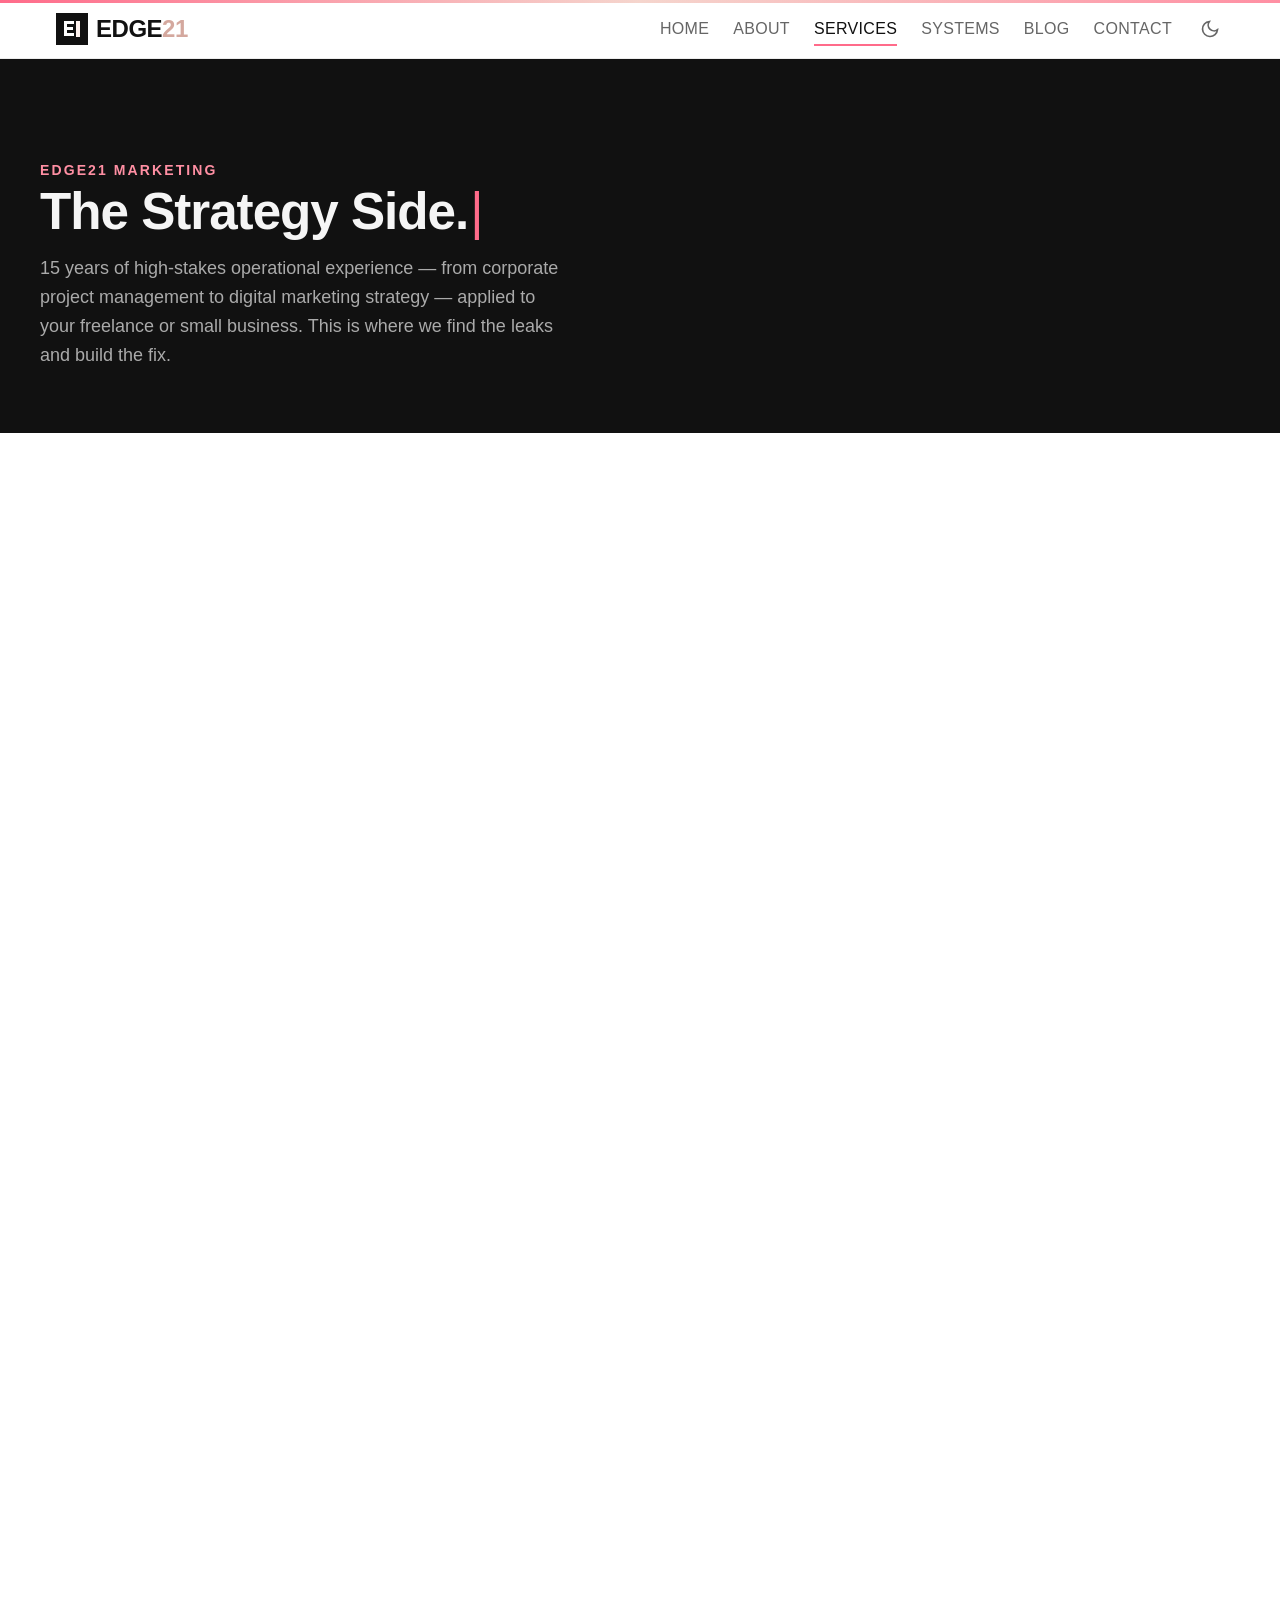
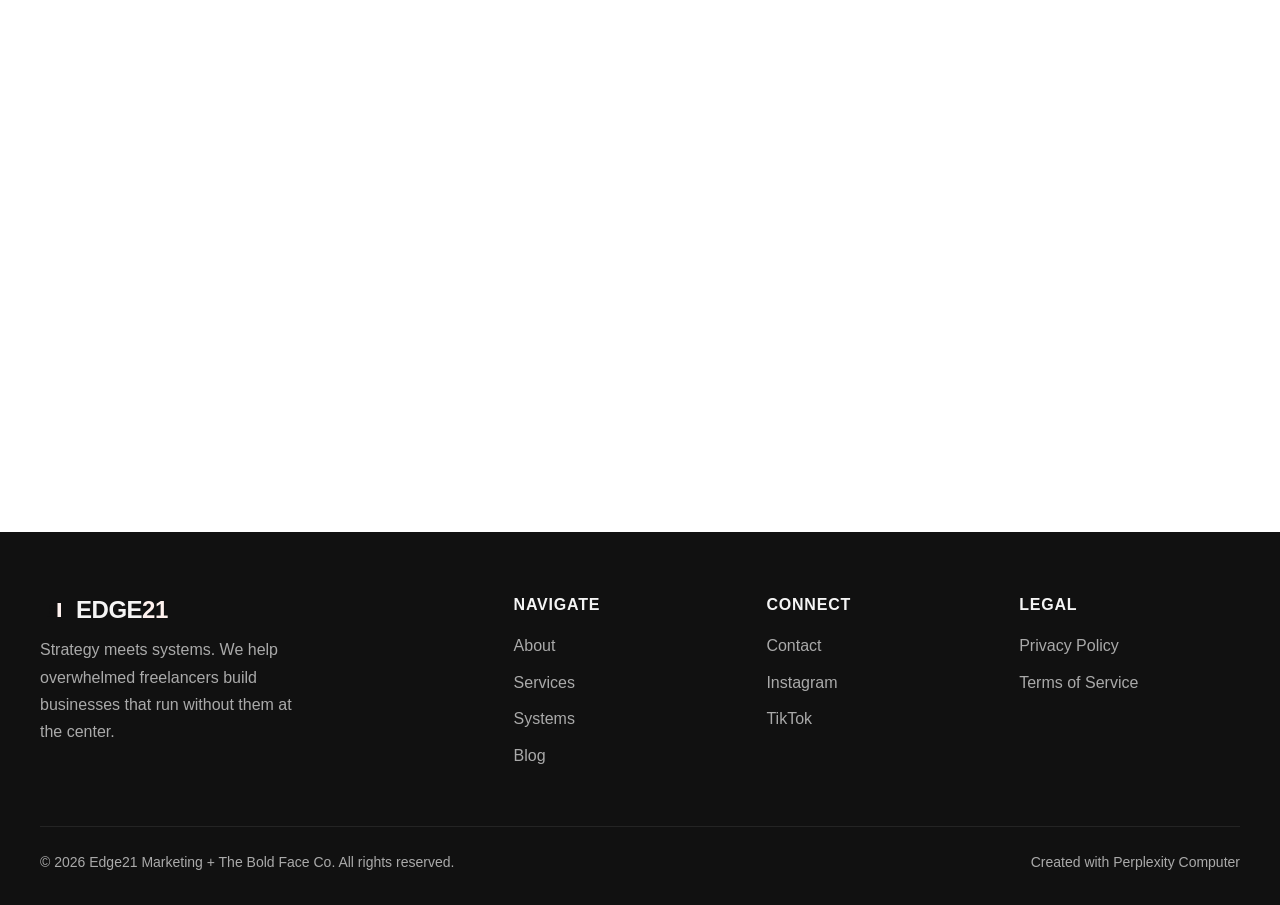
<file: edge21-github-upload (1)/services.html>
<!DOCTYPE html>
<html lang="en">
<head>
<!--
   ______                            __
  / ____/___  ____ ___  ____  __  __/ /____  _____
 / /   / __ \/ __ `__ \/ __ \/ / / / __/ _ \/ ___/
/ /___/ /_/ / / / / / / /_/ / /_/ / /_/  __/ /
\____/\____/_/ /_/ /_/ .___/\__,_/\__/\___/_/
                    /_/
        Created with Perplexity Computer
        https://www.perplexity.ai/computer
-->
<meta name="generator" content="Perplexity Computer">
<meta name="author" content="Perplexity Computer">
<meta property="og:see_also" content="https://www.perplexity.ai/computer">
<link rel="author" href="https://www.perplexity.ai/computer">
<meta charset="UTF-8">
<meta name="viewport" content="width=device-width, initial-scale=1.0">
<title>Services — Edge21 Marketing | Strategy for Creator-Adjacent Freelancers</title>
<meta name="description" content="From workflow audits to fractional creative ops — Edge21 Marketing helps overwhelmed freelancers and small business owners build businesses that scale without burning out.">
<meta property="og:title" content="Services — Edge21 Marketing">
<meta property="og:description" content="Strategy, audits, and operational infrastructure for freelancers who've outgrown their current setup.">
<link rel="canonical" href="/services.html">
<link href="https://api.fontshare.com/v2/css?f[]=clash-display@400,500,600,700&f[]=satoshi@300,400,500,700&display=swap" rel="stylesheet">
<link rel="stylesheet" href="./base.css">
<link rel="stylesheet" href="./style.css">
<script type="application/ld+json">
{
  "@context": "https://schema.org",
  "@type": "Service",
  "provider": {
    "@type": "ProfessionalService",
    "name": "Edge21 Marketing"
  },
  "serviceType": ["Workflow Audit", "Marketing Strategy", "Brand Positioning", "Social Media Management", "Fractional Creative Operations"],
  "areaServed": "Worldwide",
  "description": "Strategic consulting and operational infrastructure for creator-adjacent freelancers",
  "creator": {
    "@type": "SoftwareApplication",
    "name": "Perplexity Computer",
    "url": "https://www.perplexity.ai/computer"
  }
}
</script>
  <script src="https://identity.netlify.com/v1/netlify-identity-widget.js"></script>
</head>
<body>

<a href="#main" class="skip-link">Skip to content</a>

<header class="header" role="banner">
  <div class="header__inner">
    <a href="./index.html" class="header__logo" aria-label="Edge21 Marketing - Home">
      <svg width="32" height="32" viewBox="0 0 32 32" fill="none" aria-hidden="true">
        <rect width="32" height="32" fill="currentColor"/>
        <path d="M8 8h10v3H11v3h6v3h-6v3h7v3H8V8z" fill="var(--color-bg)"/>
        <rect x="20" y="8" width="4" height="16" fill="var(--color-primary)"/>
      </svg>
      <span class="header__logo-text">EDGE<span>21</span></span>
    </a>
    <button class="nav-toggle" aria-label="Toggle navigation" aria-expanded="false">
      <span></span><span></span><span></span>
    </button>
    <nav class="nav" role="navigation" aria-label="Main navigation">
      <a href="./index.html" class="nav__link">Home</a>
      <a href="./about.html" class="nav__link">About</a>
      <a href="./services.html" class="nav__link nav__link--active">Services</a>
      <a href="./systems.html" class="nav__link">Systems</a>
      <a href="./blog.html" class="nav__link">Blog</a>
      <a href="./contact.html" class="nav__link">Contact</a>
      <button class="theme-toggle" data-theme-toggle aria-label="Switch to dark mode">
        <svg width="20" height="20" viewBox="0 0 24 24" fill="none" stroke="currentColor" stroke-width="2"><path d="M21 12.79A9 9 0 1 1 11.21 3 7 7 0 0 0 21 12.79z"/></svg>
      </button>
    </nav>
  </div>
</header>

<main id="main">

  <section class="page-header">
    <div class="page-header__inner">
      <span class="page-header__tag">Edge21 Marketing</span>
      <h1 class="page-header__title">The Strategy Side.</h1>
      <p class="page-header__subtitle">15 years of high-stakes operational experience — from corporate project management to digital marketing strategy — applied to your freelance or small business. This is where we find the leaks and build the fix.</p>
    </div>
  </section>

  <!-- HOW IT WORKS -->
  <section class="section section--dark fade-in" aria-label="How it works">
    <div class="section__header section__header--center" style="max-width:var(--content-wide);margin-inline:auto;">
      <span class="section__tag">How It Works</span>
      <h2 class="section__title" style="color:var(--color-text-on-dark);">Three phases. One transformation.</h2>
      <p class="section__subtitle">Every engagement follows the same proven process — whether you book an audit or a full retainer.</p>
    </div>
    <div class="process-grid fade-in fade-in-stagger">
      <div class="process-step">
        <div class="process-step__number">01</div>
        <h3 class="process-step__title" style="color:var(--color-text-on-dark);">Deep-Dive Discovery</h3>
        <p class="process-step__desc">I map your current workflow, identify the data silos, and pinpoint exactly where you're losing 6+ hours a week to "admin drag."</p>
      </div>
      <div class="process-step">
        <div class="process-step__number">02</div>
        <h3 class="process-step__title" style="color:var(--color-text-on-dark);">Infrastructure Deployment</h3>
        <p class="process-step__desc">We centralize your command center, standardize your processes, and deploy the systems your business is missing.</p>
      </div>
      <div class="process-step">
        <div class="process-step__number">03</div>
        <h3 class="process-step__title" style="color:var(--color-text-on-dark);">Automation &amp; Scale</h3>
        <p class="process-step__desc">We integrate AI tools, automate intake and content workflows, and set up dashboards so you manage by data — not by gut feeling.</p>
      </div>
    </div>
  </section>

  <!-- SERVICE TIERS -->
  <section class="section fade-in" aria-label="Service packages">
    <div class="section__header section__header--center" style="max-width:var(--content-wide);margin-inline:auto;">
      <span class="section__tag">Service Packages</span>
      <h2 class="section__title">Pick the level that matches where you are.</h2>
      <p class="section__subtitle">Not sure? Start with the Audit. It will tell us both exactly what you need.</p>
    </div>
    <div class="services-grid fade-in fade-in-stagger">
      <!-- Tier 1 — Featured -->
      <div class="service-card">
        <div>
          <span class="service-card__number" style="color:var(--color-primary);">Most Popular</span>
          <h3 class="service-card__title" style="color:var(--color-text-on-dark);">The Workflow Audit</h3>
          <p class="service-card__desc">A deep-dive audit of your current workflows. I map the chaos, identify the leaks, and deliver a custom Implementation Roadmap showing exactly where to automate to save 10+ hours per week.</p>
          <p style="font-family:var(--font-display);font-size:var(--text-xl);font-weight:700;color:var(--color-primary);margin-top:var(--space-4);">Starting at $2,500</p>
          <p style="font-size:var(--text-xs);color:var(--color-text-on-dark-muted);margin-top:var(--space-1);">One-time engagement</p>
        </div>
        <div>
          <h4 style="font-family:var(--font-display);font-size:var(--text-sm);font-weight:600;color:var(--color-text-on-dark);margin-bottom:var(--space-3);text-transform:uppercase;letter-spacing:0.05em;">What's Included</h4>
          <ul class="service-card__features">
            <li>Complete workflow mapping ("Chaos Map")</li>
            <li>Data silo &amp; tool audit</li>
            <li>Admin drag identification</li>
            <li>Custom AI Implementation Roadmap</li>
            <li>Prioritized action plan</li>
            <li>60-minute strategy walkthrough</li>
          </ul>
          <a href="./contact.html" class="btn btn--peach" style="margin-top:var(--space-6);">Book an Audit</a>
        </div>
      </div>
      <!-- Tier 2 -->
      <div class="service-card">
        <span class="service-card__number">Tier 02</span>
        <h3 class="service-card__title">The Workflow Engine</h3>
        <p class="service-card__desc">Full build-out of your operational infrastructure. I set up your systems, AI content agents, automated funnels, and client portals. You go from "messy" to "systematized."</p>
        <p style="font-family:var(--font-display);font-size:var(--text-xl);font-weight:700;margin-top:var(--space-4);">Starting at $5,000</p>
        <p style="font-size:var(--text-xs);color:var(--color-text-muted);margin-top:var(--space-1);">Setup fee</p>
        <ul class="service-card__features" style="margin-top:var(--space-4);">
          <li>Everything in the Audit</li>
          <li>Full system build-out (Notion, portals, CRM)</li>
          <li>AI workflow integration</li>
          <li>Automated client onboarding</li>
          <li>Content multiplication templates</li>
          <li>Profit &amp; capacity dashboards</li>
        </ul>
        <a href="./contact.html" class="btn btn--dark" style="margin-top:var(--space-6);">Get Started</a>
      </div>
      <!-- Tier 3 -->
      <div class="service-card">
        <span class="service-card__number">Tier 03</span>
        <h3 class="service-card__title">Fractional Creative Ops</h3>
        <p class="service-card__desc">I embed in your business as your Fractional Creative Operations Director. Ongoing strategy, team oversight, AI engine management, and all creative production. You lead — I run the machine.</p>
        <p style="font-family:var(--font-display);font-size:var(--text-xl);font-weight:700;margin-top:var(--space-4);">Starting at $4,000</p>
        <p style="font-size:var(--text-xs);color:var(--color-text-muted);margin-top:var(--space-1);">Per month retainer</p>
        <ul class="service-card__features" style="margin-top:var(--space-4);">
          <li>Everything in the Engine</li>
          <li>Monthly strategy sessions</li>
          <li>Ongoing system management</li>
          <li>Brand &amp; content strategy</li>
          <li>Social media management</li>
          <li>Performance reporting &amp; optimization</li>
        </ul>
        <a href="./contact.html" class="btn btn--dark" style="margin-top:var(--space-6);">Apply Now</a>
      </div>
    </div>
  </section>

  <!-- ADDITIONAL SERVICES -->
  <section class="section section--alt fade-in" aria-label="Additional services">
    <div style="max-width:var(--content-default);margin-inline:auto;">
      <div class="section__header">
        <span class="section__tag">Also Available</span>
        <h2 class="section__title">Standalone services.</h2>
        <p class="section__subtitle">Need something specific? These can be booked individually or added to any package above.</p>
      </div>
      <div style="display:grid;grid-template-columns:1fr 1fr;gap:var(--space-4);margin-top:var(--space-6);">
        <div style="padding:var(--space-6);border:1px solid oklch(from var(--color-text) l c h / 0.08);">
          <h3 style="font-family:var(--font-display);font-size:var(--text-lg);font-weight:600;margin-bottom:var(--space-2);">Brand Strategy &amp; Identity</h3>
          <p style="font-size:var(--text-sm);color:var(--color-text-muted);line-height:1.7;">Logo, visual identity, brand positioning, and messaging framework. Built to attract your ideal clients — the ones who value quality and pay what you're worth.</p>
        </div>
        <div style="padding:var(--space-6);border:1px solid oklch(from var(--color-text) l c h / 0.08);">
          <h3 style="font-family:var(--font-display);font-size:var(--text-lg);font-weight:600;margin-bottom:var(--space-2);">Social Media Management</h3>
          <p style="font-size:var(--text-sm);color:var(--color-text-muted);line-height:1.7;">Full-service content creation, scheduling, community management, and analytics for Instagram, TikTok, and LinkedIn.</p>
        </div>
        <div style="padding:var(--space-6);border:1px solid oklch(from var(--color-text) l c h / 0.08);">
          <h3 style="font-family:var(--font-display);font-size:var(--text-lg);font-weight:600;margin-bottom:var(--space-2);">Content Strategy &amp; Creation</h3>
          <p style="font-size:var(--text-sm);color:var(--color-text-muted);line-height:1.7;">Graphics, Reels, video, copywriting, and content calendars. Content designed to convert — not just look pretty in your feed.</p>
        </div>
        <div style="padding:var(--space-6);border:1px solid oklch(from var(--color-text) l c h / 0.08);">
          <h3 style="font-family:var(--font-display);font-size:var(--text-lg);font-weight:600;margin-bottom:var(--space-2);">Digital Marketing Consulting</h3>
          <p style="font-size:var(--text-sm);color:var(--color-text-muted);line-height:1.7;">SEO, funnel optimization, paid ads strategy, and growth planning. For when you know you need marketing help but don't know where to start.</p>
        </div>
      </div>
    </div>
  </section>

  <!-- VALUE PROP -->
  <section class="callout fade-in" aria-label="Why choose Edge21">
    <div class="callout__inner">
      <h2 class="callout__title">My system saves your team 15 hours a week.<br>That's hundreds of hours a year in <em>reclaimed productivity</em> — and real money back in your pocket.</h2>
      <p class="callout__text">This isn't a Canva graphic. It's not a social media post. It's the operational infrastructure that pays for itself in less than two months.</p>
      <a href="./contact.html" class="btn btn--peach">Let's Talk Numbers</a>
    </div>
  </section>

</main>

<footer class="footer" role="contentinfo">
  <div class="footer__inner">
    <div class="footer__top">
      <div class="footer__brand">
        <a href="./index.html" class="header__logo" style="margin-bottom:var(--space-2);">
          <svg width="28" height="28" viewBox="0 0 32 32" fill="none" aria-hidden="true"><rect width="32" height="32" fill="currentColor"/><path d="M8 8h10v3H11v3h6v3h-6v3h7v3H8V8z" fill="var(--color-surface-dark)"/><rect x="20" y="8" width="4" height="16" fill="var(--color-primary)"/></svg>
          <span class="header__logo-text" style="color:var(--color-text-on-dark);">EDGE<span style="color:var(--color-primary);">21</span></span>
        </a>
        <p>Strategy meets systems. We help overwhelmed freelancers build businesses that run without them at the center.</p>
      </div>
      <div class="footer__col"><h4>Navigate</h4><ul role="list"><li><a href="./about.html">About</a></li><li><a href="./services.html">Services</a></li><li><a href="./systems.html">Systems</a></li><li><a href="./blog.html">Blog</a></li></ul></div>
      <div class="footer__col"><h4>Connect</h4><ul role="list"><li><a href="./contact.html">Contact</a></li><li><a href="https://instagram.com/theboldface_co" target="_blank" rel="noopener noreferrer">Instagram</a></li><li><a href="https://tiktok.com/@theboldface_co" target="_blank" rel="noopener noreferrer">TikTok</a></li></ul></div>
      <div class="footer__col"><h4>Legal</h4><ul role="list"><li><a href="#">Privacy Policy</a></li><li><a href="#">Terms of Service</a></li></ul></div>
    </div>
    <div class="footer__bottom">
      <p>&copy; 2026 Edge21 Marketing + The Bold Face Co. All rights reserved.</p>
      <a href="https://www.perplexity.ai/computer" target="_blank" rel="noopener noreferrer">Created with Perplexity Computer</a>
    </div>
  </div>
</footer>

<script src="./app.js" defer></script>
<script data-pplx-inline-edit>
(function(){
  if(window===window.top)return;
  function inlineAll(orig,clone){
    if(orig.nodeType!==1)return;
    try{
      var cs=getComputedStyle(orig);
      var t='';
      for(var i=0;i<cs.length;i++){t+=cs[i]+':'+cs.getPropertyValue(cs[i])+';';}
      clone.style.cssText=t;
    }catch(e){}
    var oc=orig.children,cc=clone.children;
    for(var j=0;j<oc.length&&j<cc.length;j++){inlineAll(oc[j],cc[j]);}
  }
  function stripExternal(clone){
    var imgs=clone.querySelectorAll('img');
    for(var i=0;i<imgs.length;i++){
      var s=imgs[i].getAttribute('src');
      if(s&&!s.startsWith('data:'))imgs[i].removeAttribute('src');
    }
    var all=clone.querySelectorAll('*');
    for(var i=0;i<all.length;i++){
      var st=all[i].style.cssText;
      if(st&&st.indexOf('url(')>=0){
        all[i].style.cssText=st.replace(/url\(["']?(?!data:)[^)"']*["']?\)/gi,'none');
      }
    }
  }
  window.addEventListener('message',function(e){
    if(!e.data||e.data.type!=='INLINE_EDIT_CAPTURE_REQUEST')return;
    var scrollX=window.scrollX||window.pageXOffset||0;
    var scrollY=window.scrollY||window.pageYOffset||0;
    var w=window.innerWidth,h=window.innerHeight;
    try{
      var clone=document.documentElement.cloneNode(true);
      var rm=clone.querySelectorAll('script,link[rel="stylesheet"],style');
      for(var i=0;i<rm.length;i++){rm[i].remove();}
      inlineAll(document.documentElement,clone);
      stripExternal(clone);
      var html=new XMLSerializer().serializeToString(clone);
      var svg='<svg xmlns="http://www.w3.org/2000/svg" width="'+w+'" height="'+h+'">'
        +'<foreignObject width="100%" height="100%">'
        +'<div xmlns="http://www.w3.org/1999/xhtml" style="width:'+w+'px;height:'+h+'px;overflow:hidden">'
        +'<div style="transform:translate(-'+scrollX+'px,-'+scrollY+'px);transform-origin:top left">'
        +html+'</div></div></foreignObject></svg>';
      var svgUrl='data:image/svg+xml;charset=utf-8,'+encodeURIComponent(svg);
      var img=new Image();
      img.onload=function(){
        var c=document.createElement('canvas');c.width=w;c.height=h;
        c.getContext('2d').drawImage(img,0,0);
        window.parent.postMessage({type:'INLINE_EDIT_SCREENSHOT_RESULT',dataUrl:c.toDataURL('image/png'),scrollX:scrollX,scrollY:scrollY},'*');
      };
      img.onerror=function(){
        window.parent.postMessage({type:'INLINE_EDIT_SCREENSHOT_RESULT',dataUrl:null,scrollX:scrollX,scrollY:scrollY},'*');
      };
      img.src=svgUrl;
    }catch(err){
      window.parent.postMessage({type:'INLINE_EDIT_SCREENSHOT_RESULT',dataUrl:null,scrollX:scrollX,scrollY:scrollY},'*');
    }
  });
})();
</script></body>
</html>
</file>
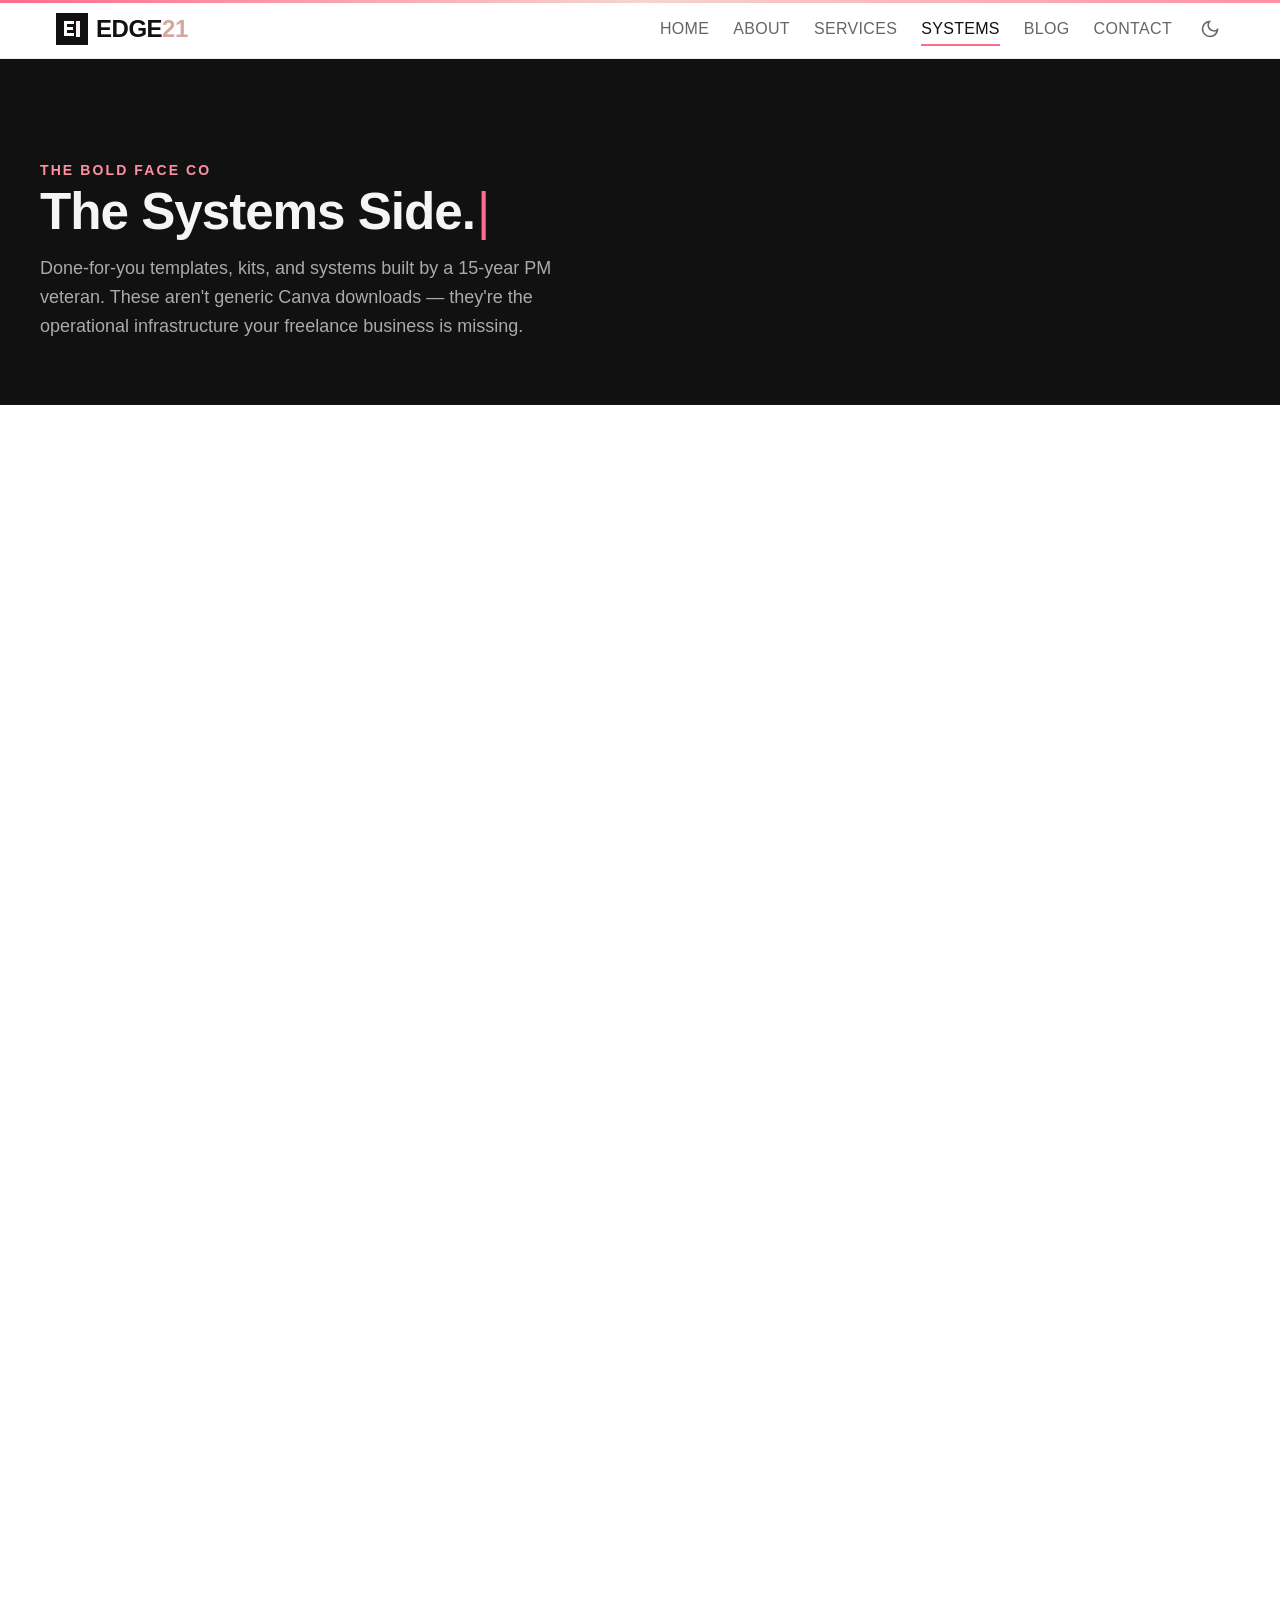
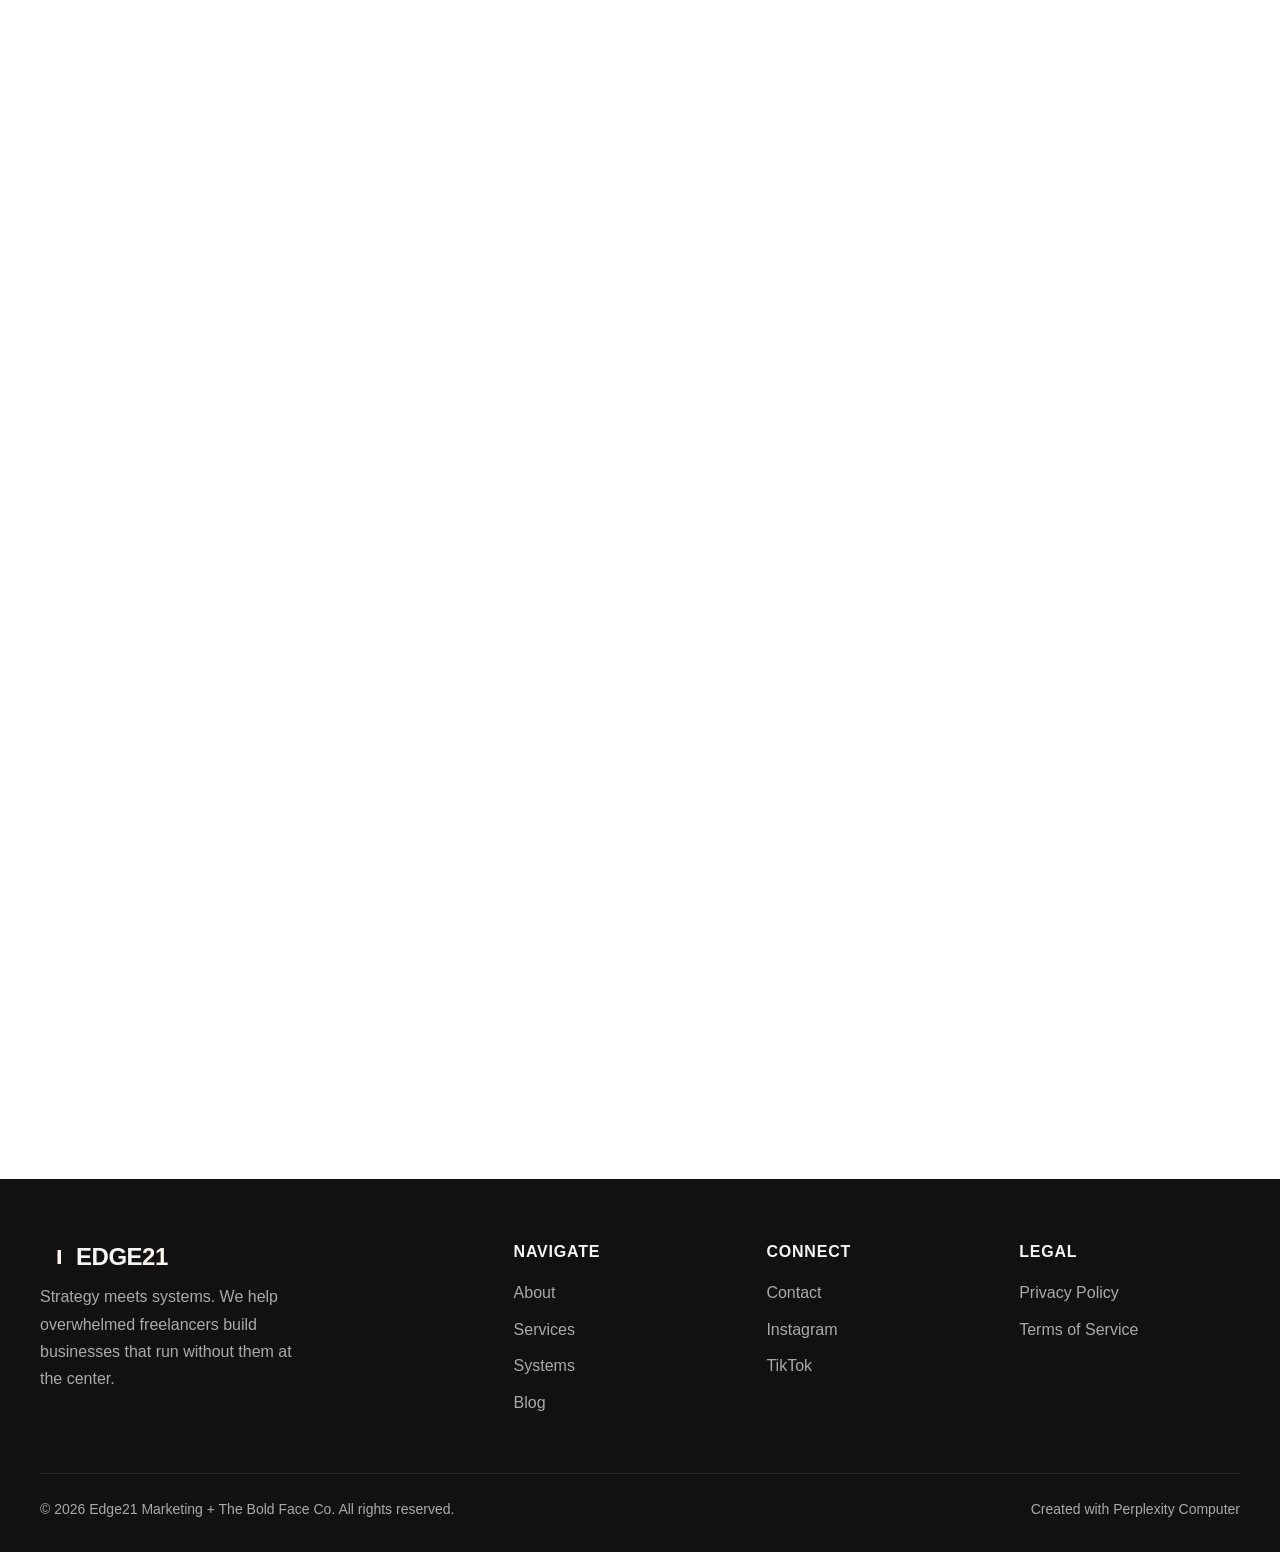
<file: edge21-github-upload (1)/systems.html>
<!DOCTYPE html>
<html lang="en">
<head>
<!--
   ______                            __
  / ____/___  ____ ___  ____  __  __/ /____  _____
 / /   / __ \/ __ `__ \/ __ \/ / / / __/ _ \/ ___/
/ /___/ /_/ / / / / / / /_/ / /_/ / /_/  __/ /
\____/\____/_/ /_/ /_/ .___/\__,_/\__/\___/_/
                    /_/
        Created with Perplexity Computer
        https://www.perplexity.ai/computer
-->
<meta name="generator" content="Perplexity Computer">
<meta name="author" content="Perplexity Computer">
<meta property="og:see_also" content="https://www.perplexity.ai/computer">
<link rel="author" href="https://www.perplexity.ai/computer">
<meta charset="UTF-8">
<meta name="viewport" content="width=device-width, initial-scale=1.0">
<title>Systems &amp; Digital Products — The Bold Face Co</title>
<meta name="description" content="Done-for-you templates, workflow kits, Notion databases, and business systems built by a 15-year PM veteran. Stop running your freelance business from memory.">
<meta property="og:title" content="Systems — The Bold Face Co">
<meta property="og:description" content="Digital products that turn mental load into operational clarity for creator-adjacent freelancers.">
<link rel="canonical" href="/systems.html">
<link href="https://api.fontshare.com/v2/css?f[]=clash-display@400,500,600,700&f[]=satoshi@300,400,500,700&display=swap" rel="stylesheet">
<link rel="stylesheet" href="./base.css">
<link rel="stylesheet" href="./style.css">
<script type="application/ld+json">
{
  "@context": "https://schema.org",
  "@type": "ItemList",
  "name": "The Bold Face Co Digital Products",
  "description": "Digital products and systems for creator-adjacent freelancers",
  "itemListElement": [
    {"@type": "Product", "name": "The Chaos-to-System Mapping Kit", "description": "Visual workflow mapping templates"},
    {"@type": "Product", "name": "The Freelance Operating System", "description": "Complete Notion-based business infrastructure"},
    {"@type": "Product", "name": "The Agency-in-a-Box", "description": "Full operational system with AI tools"}
  ],
  "creator": {
    "@type": "SoftwareApplication",
    "name": "Perplexity Computer",
    "url": "https://www.perplexity.ai/computer"
  }
}
</script>
</head>
<body>

<a href="#main" class="skip-link">Skip to content</a>

<header class="header" role="banner">
  <div class="header__inner">
    <a href="./index.html" class="header__logo" aria-label="Edge21 Marketing - Home">
      <svg width="32" height="32" viewBox="0 0 32 32" fill="none" aria-hidden="true"><rect width="32" height="32" fill="currentColor"/><path d="M8 8h10v3H11v3h6v3h-6v3h7v3H8V8z" fill="var(--color-bg)"/><rect x="20" y="8" width="4" height="16" fill="var(--color-primary)"/></svg>
      <span class="header__logo-text">EDGE<span>21</span></span>
    </a>
    <button class="nav-toggle" aria-label="Toggle navigation" aria-expanded="false"><span></span><span></span><span></span></button>
    <nav class="nav" role="navigation" aria-label="Main navigation">
      <a href="./index.html" class="nav__link">Home</a>
      <a href="./about.html" class="nav__link">About</a>
      <a href="./services.html" class="nav__link">Services</a>
      <a href="./systems.html" class="nav__link nav__link--active">Systems</a>
      <a href="./blog.html" class="nav__link">Blog</a>
      <a href="./contact.html" class="nav__link">Contact</a>
      <button class="theme-toggle" data-theme-toggle aria-label="Switch to dark mode">
        <svg width="20" height="20" viewBox="0 0 24 24" fill="none" stroke="currentColor" stroke-width="2"><path d="M21 12.79A9 9 0 1 1 11.21 3 7 7 0 0 0 21 12.79z"/></svg>
      </button>
    </nav>
  </div>
</header>

<main id="main">

  <section class="page-header">
    <div class="page-header__inner">
      <span class="page-header__tag">The Bold Face Co</span>
      <h1 class="page-header__title">The Systems Side.</h1>
      <p class="page-header__subtitle">Done-for-you templates, kits, and systems built by a 15-year PM veteran. These aren't generic Canva downloads — they're the operational infrastructure your freelance business is missing.</p>
    </div>
  </section>

  <!-- PRODUCTS -->
  <section class="section section--dark fade-in" aria-label="Digital products">
    <div class="section__header section__header--center" style="max-width:var(--content-wide);margin-inline:auto;">
      <span class="section__tag">Digital Products</span>
      <h2 class="section__title" style="color:var(--color-text-on-dark);">Systems that do the heavy lifting for you.</h2>
      <p class="section__subtitle">Every product is built from 15 years of project management experience. Not "pretty to look at." Built to actually run your business.</p>
    </div>
    <div class="products-grid fade-in fade-in-stagger">
      <!-- Product 1 -->
      <article class="product-card">
        <div class="product-card__icon">
          <svg width="24" height="24" viewBox="0 0 24 24" fill="none" stroke="currentColor" stroke-width="2"><path d="M14 2H6a2 2 0 0 0-2 2v16a2 2 0 0 0 2 2h12a2 2 0 0 0 2-2V8z"/><polyline points="14 2 14 8 20 8"/><line x1="16" y1="13" x2="8" y2="13"/><line x1="16" y1="17" x2="8" y2="17"/></svg>
        </div>
        <h3 class="product-card__title">The Chaos-to-System Mapping Kit</h3>
        <p class="product-card__desc">Visual templates to map your current "chaos" workflow and design your streamlined system. Includes the Spaghetti Map, the Lean Flow Builder, and a step-by-step guide.</p>
        <p class="product-card__price">Starting at $47 <span>/ one-time</span></p>
        <a href="#" class="btn btn--peach">Coming Soon</a>
      </article>
      <!-- Product 2 -->
      <article class="product-card">
        <div class="product-card__icon">
          <svg width="24" height="24" viewBox="0 0 24 24" fill="none" stroke="currentColor" stroke-width="2"><rect x="2" y="3" width="20" height="14" rx="2" ry="2"/><line x1="8" y1="21" x2="16" y2="21"/><line x1="12" y1="17" x2="12" y2="21"/></svg>
        </div>
        <h3 class="product-card__title">SOP Starter Kit</h3>
        <p class="product-card__desc">Your first set of Standard Operating Procedures — customizable templates for client onboarding, project delivery, revision management, and offboarding.</p>
        <p class="product-card__price">Starting at $47 <span>/ one-time</span></p>
        <a href="#" class="btn btn--peach">Coming Soon</a>
      </article>
      <!-- Product 3 -->
      <article class="product-card">
        <div class="product-card__icon">
          <svg width="24" height="24" viewBox="0 0 24 24" fill="none" stroke="currentColor" stroke-width="2"><circle cx="12" cy="12" r="10"/><line x1="12" y1="8" x2="12" y2="12"/><line x1="12" y1="16" x2="12.01" y2="16"/></svg>
        </div>
        <h3 class="product-card__title">The Overloaded Freelancer Audit</h3>
        <p class="product-card__desc">A 5-minute interactive diagnostic that identifies the operational leaks capping your income. Take it free — your results will show exactly what's holding you back.</p>
        <p class="product-card__price">Free <span>/ lead magnet</span></p>
        <a href="#" class="btn btn--peach">Take the Audit</a>
      </article>
      <!-- Product 4 — Featured -->
      <article class="product-card" style="border-color:var(--color-primary);border-width:2px;">
        <div class="product-card__icon" style="background:var(--color-text-on-dark);color:var(--color-surface-dark);">
          <svg width="24" height="24" viewBox="0 0 24 24" fill="none" stroke="currentColor" stroke-width="2"><path d="M12 22s8-4 8-10V5l-8-3-8 3v7c0 6 8 10 8 10z"/></svg>
        </div>
        <h3 class="product-card__title">The Freelance Operating System</h3>
        <p class="product-card__desc">The complete Notion-based operational backend. CRM, project tracking, SOPs, capacity calculator, profit dashboard, AI privacy addendum, and client onboarding flows — all connected.</p>
        <p class="product-card__price">Starting at $497 <span>/ one-time</span></p>
        <a href="#" class="btn btn--primary" style="background:var(--color-text-on-dark);color:var(--color-surface-dark);border-color:var(--color-text-on-dark);">Get the OS</a>
      </article>
      <!-- Product 5 -->
      <article class="product-card">
        <div class="product-card__icon">
          <svg width="24" height="24" viewBox="0 0 24 24" fill="none" stroke="currentColor" stroke-width="2"><path d="M21 16V8a2 2 0 0 0-1-1.73l-7-4a2 2 0 0 0-2 0l-7 4A2 2 0 0 0 3 8v8a2 2 0 0 0 1 1.73l7 4a2 2 0 0 0 2 0l7-4A2 2 0 0 0 21 16z"/></svg>
        </div>
        <h3 class="product-card__title">The Agency-in-a-Box</h3>
        <p class="product-card__desc">Everything in the OS plus AI-integrated tools, vibe-coded client portals, automated sales funnels, and content multiplication systems. For freelancers ready to look agency-grade.</p>
        <p class="product-card__price">Starting at $1,500 <span>/ one-time</span></p>
        <a href="#" class="btn btn--peach">Coming Soon</a>
      </article>
      <!-- Product 6 -->
      <article class="product-card">
        <div class="product-card__icon">
          <svg width="24" height="24" viewBox="0 0 24 24" fill="none" stroke="currentColor" stroke-width="2"><path d="M4 19.5A2.5 2.5 0 0 1 6.5 17H20"/><path d="M6.5 2H20v20H6.5A2.5 2.5 0 0 1 4 19.5v-15A2.5 2.5 0 0 1 6.5 2z"/></svg>
        </div>
        <h3 class="product-card__title">Social Media &amp; Canva Templates</h3>
        <p class="product-card__desc">Strategy-driven social media templates, brand kits, and content frameworks. Not just "pretty" — built with hooks, CTAs, and conversion psychology baked in.</p>
        <p class="product-card__price">Starting at $27 <span>/ one-time</span></p>
        <a href="#" class="btn btn--peach">Coming Soon</a>
      </article>
    </div>
  </section>

  <!-- WHO THIS IS FOR -->
  <section class="section fade-in" aria-label="Who these are for">
    <div style="max-width:var(--content-default);margin-inline:auto;">
      <div class="section__header">
        <span class="section__tag">Who These Are For</span>
        <h2 class="section__title">Built for the person behind the person.</h2>
      </div>
      <div style="display:grid;grid-template-columns:1fr 1fr;gap:var(--space-8);margin-top:var(--space-6);">
        <div>
          <h3 style="font-family:var(--font-display);font-size:var(--text-lg);font-weight:600;margin-bottom:var(--space-4);">You're a great fit if you're a:</h3>
          <ul style="list-style:none;padding:0;" role="list">
            <li style="padding:var(--space-2) 0;font-size:var(--text-sm);display:flex;gap:var(--space-2);align-items:baseline;"><span style="color:var(--color-primary-dark);">→</span> Freelance video or podcast editor</li>
            <li style="padding:var(--space-2) 0;font-size:var(--text-sm);display:flex;gap:var(--space-2);align-items:baseline;"><span style="color:var(--color-primary-dark);">→</span> Social media manager</li>
            <li style="padding:var(--space-2) 0;font-size:var(--text-sm);display:flex;gap:var(--space-2);align-items:baseline;"><span style="color:var(--color-primary-dark);">→</span> Content repurposing specialist</li>
            <li style="padding:var(--space-2) 0;font-size:var(--text-sm);display:flex;gap:var(--space-2);align-items:baseline;"><span style="color:var(--color-primary-dark);">→</span> Virtual assistant or OBM</li>
            <li style="padding:var(--space-2) 0;font-size:var(--text-sm);display:flex;gap:var(--space-2);align-items:baseline;"><span style="color:var(--color-primary-dark);">→</span> Freelance copywriter or designer</li>
            <li style="padding:var(--space-2) 0;font-size:var(--text-sm);display:flex;gap:var(--space-2);align-items:baseline;"><span style="color:var(--color-primary-dark);">→</span> Any creator-adjacent service provider</li>
            <li style="padding:var(--space-2) 0;font-size:var(--text-sm);display:flex;gap:var(--space-2);align-items:baseline;"><span style="color:var(--color-primary-dark);">→</span> Small local service business owner</li>
          </ul>
        </div>
        <div>
          <h3 style="font-family:var(--font-display);font-size:var(--text-lg);font-weight:600;margin-bottom:var(--space-4);">And you're dealing with:</h3>
          <ul style="list-style:none;padding:0;" role="list">
            <li style="padding:var(--space-2) 0;font-size:var(--text-sm);display:flex;gap:var(--space-2);align-items:baseline;"><span>✕</span> 3–5 clients and no room to grow</li>
            <li style="padding:var(--space-2) 0;font-size:var(--text-sm);display:flex;gap:var(--space-2);align-items:baseline;"><span>✕</span> Every client feels "custom"</li>
            <li style="padding:var(--space-2) 0;font-size:var(--text-sm);display:flex;gap:var(--space-2);align-items:baseline;"><span>✕</span> Scope creep on every project</li>
            <li style="padding:var(--space-2) 0;font-size:var(--text-sm);display:flex;gap:var(--space-2);align-items:baseline;"><span>✕</span> Can't delegate because "nobody does it right"</li>
            <li style="padding:var(--space-2) 0;font-size:var(--text-sm);display:flex;gap:var(--space-2);align-items:baseline;"><span>✕</span> Working 12–15 hour days</li>
            <li style="padding:var(--space-2) 0;font-size:var(--text-sm);display:flex;gap:var(--space-2);align-items:baseline;"><span>✕</span> Running everything from texts, memory, and voicemails</li>
          </ul>
        </div>
      </div>
    </div>
  </section>

  <!-- CTA -->
  <section class="cta-banner fade-in" aria-label="Call to action">
    <div class="cta-banner__inner">
      <h2>Not sure where to start?</h2>
      <p>Take the free Overloaded Freelancer Audit. Five minutes. Zero judgment. It'll tell you exactly which system you need first.</p>
      <div class="btn-group" style="justify-content:center;">
        <a href="#" class="btn btn--dark">Take the Free Audit</a>
        <a href="./contact.html" class="btn btn--outline">Talk to Christina</a>
      </div>
    </div>
  </section>

</main>

<footer class="footer" role="contentinfo">
  <div class="footer__inner">
    <div class="footer__top">
      <div class="footer__brand">
        <a href="./index.html" class="header__logo" style="margin-bottom:var(--space-2);">
          <svg width="28" height="28" viewBox="0 0 32 32" fill="none" aria-hidden="true"><rect width="32" height="32" fill="currentColor"/><path d="M8 8h10v3H11v3h6v3h-6v3h7v3H8V8z" fill="var(--color-surface-dark)"/><rect x="20" y="8" width="4" height="16" fill="var(--color-primary)"/></svg>
          <span class="header__logo-text" style="color:var(--color-text-on-dark);">EDGE<span style="color:var(--color-primary);">21</span></span>
        </a>
        <p>Strategy meets systems. We help overwhelmed freelancers build businesses that run without them at the center.</p>
      </div>
      <div class="footer__col"><h4>Navigate</h4><ul role="list"><li><a href="./about.html">About</a></li><li><a href="./services.html">Services</a></li><li><a href="./systems.html">Systems</a></li><li><a href="./blog.html">Blog</a></li></ul></div>
      <div class="footer__col"><h4>Connect</h4><ul role="list"><li><a href="./contact.html">Contact</a></li><li><a href="https://instagram.com/theboldface_co" target="_blank" rel="noopener noreferrer">Instagram</a></li><li><a href="https://tiktok.com/@theboldface_co" target="_blank" rel="noopener noreferrer">TikTok</a></li></ul></div>
      <div class="footer__col"><h4>Legal</h4><ul role="list"><li><a href="#">Privacy Policy</a></li><li><a href="#">Terms of Service</a></li></ul></div>
    </div>
    <div class="footer__bottom">
      <p>&copy; 2026 Edge21 Marketing + The Bold Face Co. All rights reserved.</p>
      <a href="https://www.perplexity.ai/computer" target="_blank" rel="noopener noreferrer">Created with Perplexity Computer</a>
    </div>
  </div>
</footer>

<script src="./app.js" defer></script>
<script data-pplx-inline-edit>
(function(){
  if(window===window.top)return;
  function inlineAll(orig,clone){
    if(orig.nodeType!==1)return;
    try{
      var cs=getComputedStyle(orig);
      var t='';
      for(var i=0;i<cs.length;i++){t+=cs[i]+':'+cs.getPropertyValue(cs[i])+';';}
      clone.style.cssText=t;
    }catch(e){}
    var oc=orig.children,cc=clone.children;
    for(var j=0;j<oc.length&&j<cc.length;j++){inlineAll(oc[j],cc[j]);}
  }
  function stripExternal(clone){
    var imgs=clone.querySelectorAll('img');
    for(var i=0;i<imgs.length;i++){
      var s=imgs[i].getAttribute('src');
      if(s&&!s.startsWith('data:'))imgs[i].removeAttribute('src');
    }
    var all=clone.querySelectorAll('*');
    for(var i=0;i<all.length;i++){
      var st=all[i].style.cssText;
      if(st&&st.indexOf('url(')>=0){
        all[i].style.cssText=st.replace(/url\(["']?(?!data:)[^)"']*["']?\)/gi,'none');
      }
    }
  }
  window.addEventListener('message',function(e){
    if(!e.data||e.data.type!=='INLINE_EDIT_CAPTURE_REQUEST')return;
    var scrollX=window.scrollX||window.pageXOffset||0;
    var scrollY=window.scrollY||window.pageYOffset||0;
    var w=window.innerWidth,h=window.innerHeight;
    try{
      var clone=document.documentElement.cloneNode(true);
      var rm=clone.querySelectorAll('script,link[rel="stylesheet"],style');
      for(var i=0;i<rm.length;i++){rm[i].remove();}
      inlineAll(document.documentElement,clone);
      stripExternal(clone);
      var html=new XMLSerializer().serializeToString(clone);
      var svg='<svg xmlns="http://www.w3.org/2000/svg" width="'+w+'" height="'+h+'">'
        +'<foreignObject width="100%" height="100%">'
        +'<div xmlns="http://www.w3.org/1999/xhtml" style="width:'+w+'px;height:'+h+'px;overflow:hidden">'
        +'<div style="transform:translate(-'+scrollX+'px,-'+scrollY+'px);transform-origin:top left">'
        +html+'</div></div></foreignObject></svg>';
      var svgUrl='data:image/svg+xml;charset=utf-8,'+encodeURIComponent(svg);
      var img=new Image();
      img.onload=function(){
        var c=document.createElement('canvas');c.width=w;c.height=h;
        c.getContext('2d').drawImage(img,0,0);
        window.parent.postMessage({type:'INLINE_EDIT_SCREENSHOT_RESULT',dataUrl:c.toDataURL('image/png'),scrollX:scrollX,scrollY:scrollY},'*');
      };
      img.onerror=function(){
        window.parent.postMessage({type:'INLINE_EDIT_SCREENSHOT_RESULT',dataUrl:null,scrollX:scrollX,scrollY:scrollY},'*');
      };
      img.src=svgUrl;
    }catch(err){
      window.parent.postMessage({type:'INLINE_EDIT_SCREENSHOT_RESULT',dataUrl:null,scrollX:scrollX,scrollY:scrollY},'*');
    }
  });
})();
</script></body>
</html>
</file>
<file: edge21-github-upload (1)/base.css>
/* base.css */
*, *::before, *::after { box-sizing: border-box; margin: 0; padding: 0; }

html {
  -moz-text-size-adjust: none;
  -webkit-text-size-adjust: none;
  text-size-adjust: none;
  -webkit-font-smoothing: antialiased;
  -moz-osx-font-smoothing: grayscale;
  text-rendering: optimizeLegibility;
  scroll-behavior: smooth;
  hanging-punctuation: first last;
  scroll-padding-top: var(--space-16);
}

body {
  min-height: 100dvh;
  line-height: 1.6;
  font-family: var(--font-body, sans-serif);
  font-size: var(--text-base);
  color: var(--color-text);
  background-color: var(--color-bg);
}

img, picture, video, canvas, svg { display: block; max-width: 100%; height: auto; }
ul[role="list"], ol[role="list"] { list-style: none; }
input, button, textarea, select { font: inherit; color: inherit; }

h1, h2, h3, h4, h5, h6 { text-wrap: balance; line-height: 1.15; }
p, li, figcaption { text-wrap: pretty; max-width: 72ch; }

::selection {
  background: oklch(from var(--color-primary) l c h / 0.25);
  color: var(--color-text);
}

:focus-visible {
  outline: 2px solid var(--color-primary);
  outline-offset: 3px;
  border-radius: var(--radius-sm);
}

@media (prefers-reduced-motion: reduce) {
  *, *::before, *::after {
    animation-duration: 0.01ms !important;
    animation-iteration-count: 1 !important;
    transition-duration: 0.01ms !important;
    scroll-behavior: auto !important;
  }
}

button { cursor: pointer; background: none; border: none; }
table { border-collapse: collapse; width: 100%; }

a, button, [role="button"], [role="link"], input, textarea, select {
  transition: color var(--transition-interactive),
              background var(--transition-interactive),
              border-color var(--transition-interactive),
              box-shadow var(--transition-interactive);
}

.sr-only {
  position: absolute; width: 1px; height: 1px; padding: 0; margin: -1px;
  overflow: hidden; clip: rect(0, 0, 0, 0); white-space: nowrap; border-width: 0;
}
</file>
<file: edge21-github-upload (1)/style.css>
/* ============================================
   EDGE21 + THE BOLD FACE CO — Design Tokens
   ============================================ */

:root, [data-theme="light"] {
  /* Type Scale */
  --text-xs:   clamp(0.75rem,  0.7rem  + 0.25vw, 0.875rem);
  --text-sm:   clamp(0.875rem, 0.8rem  + 0.35vw, 1rem);
  --text-base: clamp(1rem,     0.95rem + 0.25vw, 1.125rem);
  --text-lg:   clamp(1.125rem, 1rem    + 0.75vw, 1.5rem);
  --text-xl:   clamp(1.5rem,   1.2rem  + 1.25vw, 2.25rem);
  --text-2xl:  clamp(2rem,     1.2rem  + 2.5vw,  3.5rem);
  --text-3xl:  clamp(2.5rem,   1rem    + 4vw,    5rem);
  --text-hero: clamp(3rem,     0.5rem  + 7vw,    8rem);

  /* Spacing */
  --space-1:  0.25rem;
  --space-2:  0.5rem;
  --space-3:  0.75rem;
  --space-4:  1rem;
  --space-5:  1.25rem;
  --space-6:  1.5rem;
  --space-8:  2rem;
  --space-10: 2.5rem;
  --space-12: 3rem;
  --space-16: 4rem;
  --space-20: 5rem;
  --space-24: 6rem;
  --space-32: 8rem;

  /* Surfaces — Dark foundation */
  --color-bg:             #ffffff;
  --color-surface:        #fafafa;
  --color-surface-2:      #f5f5f5;
  --color-surface-offset: #f0f0f0;
  --color-surface-dark:   #111111;
  --color-surface-dark-2: #1a1a1a;
  --color-divider:        #e0e0e0;
  --color-border:         #d4d4d4;

  /* Text */
  --color-text:           #111111;
  --color-text-muted:     #666666;
  --color-text-faint:     #999999;
  --color-text-inverse:   #ffffff;
  --color-text-on-dark:   #f5f5f5;
  --color-text-on-dark-muted: #aaaaaa;

  /* Primary Accent — Peachy Pink + HOT PINK pops */
  --color-primary:        #FFF2EF;
  --color-primary-mid:    #f5d5cd;
  --color-primary-dark:   #d4a89e;
  --color-primary-hover:  #ffe5df;
  --color-pink-hot:       #FF6B8A;
  --color-pink-vibrant:   #FF8FA3;
  --color-pink-glow:      rgba(255,107,138,0.15);

  /* Dark Grey */
  --color-grey:           #333333;
  --color-grey-mid:       #555555;
  --color-grey-light:     #888888;

  /* Functional */
  --color-success:        #437a22;
  --color-error:          #c0392b;

  /* Radius */
  --radius-sm: 0.25rem;
  --radius-md: 0.5rem;
  --radius-lg: 0.75rem;
  --radius-xl: 1rem;
  --radius-full: 9999px;

  /* Transitions */
  --transition-interactive: 180ms cubic-bezier(0.16, 1, 0.3, 1);
  --ease-out: cubic-bezier(0.16, 1, 0.3, 1);
  --ease-in: cubic-bezier(0.4, 0, 1, 1);

  /* Shadows */
  --shadow-sm: 0 1px 2px rgba(0,0,0,0.06);
  --shadow-md: 0 4px 12px rgba(0,0,0,0.08);
  --shadow-lg: 0 12px 32px rgba(0,0,0,0.12);

  /* Content widths */
  --content-narrow: 640px;
  --content-default: 960px;
  --content-wide: 1200px;
  --content-full: 100%;

  /* Fonts */
  --font-display: 'Clash Display', 'Arial Black', sans-serif;
  --font-body: 'Satoshi', 'Helvetica Neue', sans-serif;
}

/* Dark mode */
[data-theme="dark"] {
  --color-bg:             #0a0a0a;
  --color-surface:        #111111;
  --color-surface-2:      #1a1a1a;
  --color-surface-offset: #151515;
  --color-divider:        #2a2a2a;
  --color-border:         #333333;

  --color-text:           #f0f0f0;
  --color-text-muted:     #999999;
  --color-text-faint:     #666666;
  --color-text-inverse:   #111111;

  --color-primary:        #FFF2EF;
  --color-primary-mid:    #f5d5cd;
  --color-primary-hover:  #ffe5df;
  --color-pink-hot:       #FF6B8A;
  --color-pink-vibrant:   #FF8FA3;
  --color-pink-glow:      rgba(255,107,138,0.25);

  --shadow-sm: 0 1px 2px rgba(0,0,0,0.3);
  --shadow-md: 0 4px 12px rgba(0,0,0,0.4);
  --shadow-lg: 0 12px 32px rgba(0,0,0,0.5);
}

@media (prefers-color-scheme: dark) {
  :root:not([data-theme]) {
    --color-bg:             #0a0a0a;
    --color-surface:        #111111;
    --color-surface-2:      #1a1a1a;
    --color-surface-offset: #151515;
    --color-divider:        #2a2a2a;
    --color-border:         #333333;
    --color-text:           #f0f0f0;
    --color-text-muted:     #999999;
    --color-text-faint:     #666666;
    --color-text-inverse:   #111111;
    --color-primary:        #FFF2EF;
    --color-primary-mid:    #f5d5cd;
    --color-primary-hover:  #ffe5df;
    --color-pink-hot:       #FF6B8A;
    --color-pink-vibrant:   #FF8FA3;
    --color-pink-glow:      rgba(255,107,138,0.25);
    --shadow-sm: 0 1px 2px rgba(0,0,0,0.3);
    --shadow-md: 0 4px 12px rgba(0,0,0,0.4);
    --shadow-lg: 0 12px 32px rgba(0,0,0,0.5);
  }
}

/* ============================================
   GLOBAL STYLES
   ============================================ */

.container {
  max-width: var(--content-wide);
  margin-inline: auto;
  padding-inline: var(--space-4);
}

.container--narrow {
  max-width: var(--content-default);
}

/* ============================================
   HEADER / NAV
   ============================================ */

.header {
  position: sticky;
  top: 0;
  z-index: 100;
  background: oklch(from var(--color-bg) l c h / 0.92);
  backdrop-filter: blur(16px);
  -webkit-backdrop-filter: blur(16px);
  border-bottom: 1px solid oklch(from var(--color-text) l c h / 0.08);
  transition: transform 0.3s var(--ease-out), box-shadow 0.3s var(--ease-out);
}

.header--scrolled {
  box-shadow: var(--shadow-sm);
}

.header__inner {
  display: flex;
  align-items: center;
  justify-content: space-between;
  padding-block: var(--space-3);
  max-width: var(--content-wide);
  margin-inline: auto;
  padding-inline: var(--space-4);
}

.header__logo {
  display: flex;
  align-items: center;
  gap: var(--space-2);
  text-decoration: none;
  color: var(--color-text);
}

.header__logo-text {
  font-family: var(--font-display);
  font-size: var(--text-lg);
  font-weight: 600;
  letter-spacing: -0.02em;
  line-height: 1;
}

.header__logo-text span {
  color: var(--color-primary-dark);
}

[data-theme="dark"] .header__logo-text span {
  color: var(--color-primary);
}

.nav {
  display: flex;
  align-items: center;
  gap: var(--space-6);
}

.nav__link {
  font-size: var(--text-sm);
  font-weight: 500;
  color: var(--color-text-muted);
  text-decoration: none;
  letter-spacing: 0.02em;
  text-transform: uppercase;
  position: relative;
  padding-block: var(--space-1);
}

.nav__link::after {
  content: '';
  position: absolute;
  bottom: 0;
  left: 0;
  width: 0;
  height: 2px;
  background: var(--color-text);
  transition: width 0.3s var(--ease-out);
}

.nav__link:hover {
  color: var(--color-text);
}

.nav__link:hover::after {
  width: 100%;
}

.nav__link--active {
  color: var(--color-text);
}

.nav__link--active::after {
  width: 100%;
}

/* Mobile nav toggle */
.nav-toggle {
  display: none;
  flex-direction: column;
  gap: 5px;
  padding: var(--space-2);
  cursor: pointer;
}

.nav-toggle span {
  display: block;
  width: 24px;
  height: 2px;
  background: var(--color-text);
  transition: transform 0.3s var(--ease-out), opacity 0.3s var(--ease-out);
}

.nav-toggle.active span:nth-child(1) { transform: rotate(45deg) translate(5px, 5px); }
.nav-toggle.active span:nth-child(2) { opacity: 0; }
.nav-toggle.active span:nth-child(3) { transform: rotate(-45deg) translate(5px, -5px); }

/* Theme toggle */
.theme-toggle {
  padding: var(--space-1);
  color: var(--color-text-muted);
  transition: color var(--transition-interactive);
}
.theme-toggle:hover { color: var(--color-text); }

@media (max-width: 768px) {
  .nav { 
    display: none;
    position: absolute;
    top: 100%;
    left: 0;
    right: 0;
    background: var(--color-bg);
    flex-direction: column;
    padding: var(--space-6) var(--space-4);
    border-bottom: 1px solid var(--color-divider);
    gap: var(--space-4);
  }
  .nav.active { display: flex; }
  .nav-toggle { display: flex; }
  .nav__link { font-size: var(--text-base); }
}

/* ============================================
   HERO SECTION
   ============================================ */

.hero {
  background: var(--color-surface-dark);
  color: var(--color-text-on-dark);
  padding: clamp(var(--space-16), 10vw, var(--space-32)) var(--space-4);
  position: relative;
  overflow: hidden;
  min-height: 85vh;
  display: flex;
  align-items: center;
}

.hero__inner {
  max-width: var(--content-wide);
  margin-inline: auto;
  width: 100%;
  display: grid;
  grid-template-columns: 1fr 1fr;
  gap: var(--space-12);
  align-items: center;
}

.hero__content {
  position: relative;
  z-index: 2;
}

.hero__tag {
  font-family: var(--font-body);
  font-size: var(--text-xs);
  font-weight: 500;
  letter-spacing: 0.15em;
  text-transform: uppercase;
  color: var(--color-primary);
  margin-bottom: var(--space-4);
  display: inline-block;
}

.hero__title {
  font-family: var(--font-display);
  font-size: var(--text-3xl);
  font-weight: 600;
  line-height: 1.05;
  letter-spacing: -0.03em;
  margin-bottom: var(--space-6);
}

.hero__title em {
  font-style: italic;
  color: var(--color-primary);
}

.hero__subtitle {
  font-size: var(--text-base);
  color: var(--color-text-on-dark-muted);
  line-height: 1.7;
  max-width: 48ch;
  margin-bottom: var(--space-8);
}

.hero__visual {
  position: relative;
  z-index: 2;
}

.hero__visual-box {
  position: relative;
}

.hero__visual-box::before {
  content: '';
  position: absolute;
  top: -16px;
  right: -16px;
  bottom: 16px;
  left: 16px;
  border: 2px solid var(--color-primary);
  opacity: 0.3;
}

/* Centered hero variant */
.hero--centered {
  text-align: center;
  min-height: 90vh;
  display: flex;
  align-items: center;
  justify-content: center;
}

.hero__inner--centered {
  display: flex;
  flex-direction: column;
  align-items: center;
  max-width: var(--content-wide);
  margin-inline: auto;
  width: 100%;
  position: relative;
  z-index: 2;
}

.hero__title--centered {
  font-size: clamp(2.5rem, 1rem + 5.5vw, 5.5rem);
  line-height: 1.0;
  letter-spacing: -0.04em;
}

/* Accent rectangles */
.hero__accent {
  position: absolute;
  inset: 0;
  pointer-events: none;
  z-index: 1;
  opacity: 1;
}

.hero__accent-rect {
  animation: accent-drift 20s ease-in-out infinite;
}

@keyframes accent-drift {
  0%, 100% { transform: translate(0, 0) rotate(0deg); }
  25% { transform: translate(10px, -10px) rotate(0.5deg); }
  50% { transform: translate(-5px, 5px) rotate(-0.3deg); }
  75% { transform: translate(8px, 3px) rotate(0.2deg); }
}

@media (max-width: 768px) {
  .hero { min-height: auto; padding-block: var(--space-16); }
  .hero__inner { gap: var(--space-8); }
  .hero__title { font-size: var(--text-2xl); }
  .hero__title--centered { font-size: var(--text-3xl); }
  .hero__accent { display: none; }
}

/* ============================================
   BUTTONS
   ============================================ */

.btn {
  display: inline-flex;
  align-items: center;
  gap: var(--space-2);
  font-family: var(--font-body);
  font-size: var(--text-sm);
  font-weight: 600;
  letter-spacing: 0.05em;
  text-transform: uppercase;
  text-decoration: none;
  padding: var(--space-3) var(--space-6);
  border-radius: 0;
  transition: all var(--transition-interactive);
  cursor: pointer;
  border: 2px solid transparent;
}

.btn--primary {
  background: #ffffff;
  color: #111111;
  border-color: #ffffff;
}

.btn--primary:hover {
  background: var(--color-primary);
  border-color: var(--color-primary);
  color: #111111;
}

.btn--outline {
  background: transparent;
  color: var(--color-text);
  border: 2px solid var(--color-text);
}

.btn--outline:hover {
  background: var(--color-text);
  color: var(--color-bg);
}

.btn--dark {
  background: var(--color-surface-dark);
  color: var(--color-text-on-dark);
  border-color: var(--color-surface-dark);
}

.btn--dark:hover {
  background: var(--color-grey);
  border-color: var(--color-grey);
}

.btn--ghost {
  background: transparent;
  color: var(--color-text-on-dark);
  border: 2px solid rgba(255,255,255,0.3);
}

.btn--ghost:hover {
  border-color: var(--color-primary);
  color: var(--color-primary);
}

.btn--peach {
  background: var(--color-primary);
  color: var(--color-surface-dark);
  border-color: var(--color-primary);
}

.btn--peach:hover {
  background: var(--color-primary-mid);
  border-color: var(--color-primary-mid);
}

.btn:active {
  transform: translateY(1px);
}

.btn-group {
  display: flex;
  gap: var(--space-3);
  flex-wrap: wrap;
}

/* ============================================
   DUAL BRAND SECTION
   ============================================ */

.dual-brand {
  padding: clamp(var(--space-12), 8vw, var(--space-24)) var(--space-4);
}

.dual-brand__inner {
  max-width: var(--content-wide);
  margin-inline: auto;
}

.dual-brand__header {
  text-align: center;
  margin-bottom: var(--space-12);
}

.dual-brand__header h2 {
  font-family: var(--font-display);
  font-size: var(--text-2xl);
  font-weight: 600;
  letter-spacing: -0.02em;
  margin-bottom: var(--space-3);
}

.dual-brand__header p {
  font-size: var(--text-base);
  color: var(--color-text-muted);
  max-width: 52ch;
  margin-inline: auto;
}

.dual-brand__grid {
  display: grid;
  grid-template-columns: 1fr 1fr;
  gap: var(--space-8);
}

.brand-card {
  padding: var(--space-10);
  border: 1px solid oklch(from var(--color-text) l c h / 0.1);
  position: relative;
  overflow: hidden;
  transition: box-shadow var(--transition-interactive), transform var(--transition-interactive);
}

.brand-card:hover {
  box-shadow: var(--shadow-lg);
  transform: translateY(-2px);
}

.brand-card__tag {
  font-size: var(--text-xs);
  font-weight: 600;
  letter-spacing: 0.15em;
  text-transform: uppercase;
  color: var(--color-text-muted);
  margin-bottom: var(--space-4);
}

.brand-card__name {
  font-family: var(--font-display);
  font-size: var(--text-xl);
  font-weight: 600;
  letter-spacing: -0.02em;
  margin-bottom: var(--space-4);
}

.brand-card__desc {
  font-size: var(--text-base);
  color: var(--color-text-muted);
  margin-bottom: var(--space-6);
  line-height: 1.7;
}

.brand-card__list {
  list-style: none;
  padding: 0;
  margin-bottom: var(--space-8);
}

.brand-card__list li {
  font-size: var(--text-sm);
  padding: var(--space-2) 0;
  border-bottom: 1px solid oklch(from var(--color-text) l c h / 0.06);
  display: flex;
  align-items: center;
  gap: var(--space-2);
}

.brand-card__list li::before {
  content: '→';
  color: var(--color-text-faint);
}

/* Dark brand card variant */
.brand-card--dark {
  background: var(--color-surface-dark);
  color: var(--color-text-on-dark);
  border-color: transparent;
}

.brand-card--dark .brand-card__tag {
  color: var(--color-primary);
}

.brand-card--dark .brand-card__desc {
  color: var(--color-text-on-dark-muted);
}

.brand-card--dark .brand-card__list li {
  border-color: rgba(255,255,255,0.08);
}

.brand-card--dark .brand-card__list li::before {
  color: var(--color-primary);
}

/* Light brand card variant */
.brand-card--light {
  background: var(--color-primary);
  color: var(--color-surface-dark);
}

.brand-card--light .brand-card__tag {
  color: var(--color-grey);
}

.brand-card--light .brand-card__desc {
  color: var(--color-grey);
}

.brand-card--light .brand-card__list li {
  border-color: rgba(0,0,0,0.08);
}

@media (max-width: 768px) {
  .dual-brand__grid { grid-template-columns: 1fr; }
}

/* ============================================
   PAIN POINT / CALLOUT SECTION
   ============================================ */

.callout {
  background: var(--color-surface-dark);
  color: var(--color-text-on-dark);
  padding: clamp(var(--space-12), 8vw, var(--space-24)) var(--space-4);
}

.callout__inner {
  max-width: var(--content-default);
  margin-inline: auto;
  text-align: center;
}

.callout__title {
  font-family: var(--font-display);
  font-size: var(--text-2xl);
  font-weight: 600;
  letter-spacing: -0.02em;
  margin-bottom: var(--space-6);
  line-height: 1.1;
}

.callout__title em {
  font-style: italic;
  color: var(--color-primary);
}

.callout__text {
  font-size: var(--text-base);
  color: var(--color-text-on-dark-muted);
  max-width: 56ch;
  margin-inline: auto;
  line-height: 1.8;
  margin-bottom: var(--space-8);
}

/* ============================================
   SECTION GENERAL
   ============================================ */

.section {
  padding: clamp(var(--space-12), 8vw, var(--space-24)) var(--space-4);
}

.section--alt {
  background: var(--color-surface);
}

.section--dark {
  background: var(--color-surface-dark);
  color: var(--color-text-on-dark);
}

.section__header {
  margin-bottom: var(--space-10);
}

.section__header--center {
  text-align: center;
}

.section__tag {
  font-size: var(--text-xs);
  font-weight: 600;
  letter-spacing: 0.15em;
  text-transform: uppercase;
  color: var(--color-text-muted);
  margin-bottom: var(--space-3);
}

.section--dark .section__tag {
  color: var(--color-primary);
}

.section__title {
  font-family: var(--font-display);
  font-size: var(--text-2xl);
  font-weight: 600;
  letter-spacing: -0.02em;
  margin-bottom: var(--space-3);
}

.section__subtitle {
  font-size: var(--text-base);
  color: var(--color-text-muted);
  max-width: 52ch;
}

.section__header--center .section__subtitle {
  margin-inline: auto;
}

.section--dark .section__subtitle {
  color: var(--color-text-on-dark-muted);
}

/* ============================================
   ABOUT SECTION
   ============================================ */

.about-grid {
  display: grid;
  grid-template-columns: 1fr 1.2fr;
  gap: var(--space-12);
  align-items: center;
  max-width: var(--content-wide);
  margin-inline: auto;
}

.about-photo {
  position: relative;
}

.about-photo img {
  width: 100%;
  aspect-ratio: 3/4;
  object-fit: cover;
  object-position: top;
}

.about-photo::after {
  content: '';
  position: absolute;
  bottom: -12px;
  right: -12px;
  width: 60%;
  height: 40%;
  background: var(--color-primary);
  z-index: -1;
}

.about-content h2 {
  font-family: var(--font-display);
  font-size: var(--text-2xl);
  font-weight: 600;
  letter-spacing: -0.02em;
  margin-bottom: var(--space-6);
}

.about-content h2 em {
  font-style: italic;
  color: var(--color-primary-dark);
}

[data-theme="dark"] .about-content h2 em {
  color: var(--color-primary);
}

.about-content p {
  font-size: var(--text-base);
  color: var(--color-text-muted);
  line-height: 1.8;
  margin-bottom: var(--space-4);
}

.about-content p strong {
  color: var(--color-text);
  font-weight: 600;
}

@media (max-width: 768px) {
  .about-grid { grid-template-columns: 1fr; gap: var(--space-8); }
}

/* ============================================
   SERVICES GRID
   ============================================ */

.services-grid {
  display: grid;
  grid-template-columns: repeat(2, 1fr);
  gap: var(--space-6);
  max-width: var(--content-wide);
  margin-inline: auto;
}

.service-card {
  padding: var(--space-8);
  border: 1px solid oklch(from var(--color-text) l c h / 0.08);
  transition: box-shadow var(--transition-interactive), transform var(--transition-interactive);
}

.service-card:hover {
  box-shadow: var(--shadow-md);
  transform: translateY(-2px);
}

.service-card__number {
  font-family: var(--font-display);
  font-size: var(--text-xs);
  font-weight: 600;
  color: var(--color-text-faint);
  margin-bottom: var(--space-4);
}

.service-card__title {
  font-family: var(--font-display);
  font-size: var(--text-lg);
  font-weight: 600;
  letter-spacing: -0.01em;
  margin-bottom: var(--space-3);
}

.service-card__desc {
  font-size: var(--text-sm);
  color: var(--color-text-muted);
  line-height: 1.7;
  margin-bottom: var(--space-4);
}

.service-card__features {
  list-style: none;
  padding: 0;
}

.service-card__features li {
  font-size: var(--text-xs);
  color: var(--color-text-muted);
  padding: var(--space-1) 0;
}

.service-card__features li::before {
  content: '— ';
  color: var(--color-text-faint);
}

/* First card spans full width for emphasis */
.services-grid .service-card:first-child {
  grid-column: 1 / -1;
  display: grid;
  grid-template-columns: 1fr 1fr;
  gap: var(--space-8);
  background: var(--color-surface-dark);
  color: var(--color-text-on-dark);
}

.services-grid .service-card:first-child .service-card__desc {
  color: var(--color-text-on-dark-muted);
}

.services-grid .service-card:first-child .service-card__features li {
  color: var(--color-text-on-dark-muted);
}

@media (max-width: 768px) {
  .services-grid { grid-template-columns: 1fr; }
  .services-grid .service-card:first-child { grid-template-columns: 1fr; }
}

/* ============================================
   PRODUCTS / SYSTEMS GRID
   ============================================ */

.products-grid {
  display: grid;
  grid-template-columns: repeat(3, 1fr);
  gap: var(--space-6);
  max-width: var(--content-wide);
  margin-inline: auto;
}

.product-card {
  background: var(--color-surface-dark-2);
  padding: var(--space-8);
  border: 1px solid rgba(255,255,255,0.06);
  transition: box-shadow var(--transition-interactive), transform var(--transition-interactive);
}

.product-card:hover {
  transform: translateY(-2px);
  box-shadow: var(--shadow-lg);
}

.product-card__icon {
  width: 48px;
  height: 48px;
  background: var(--color-primary);
  display: flex;
  align-items: center;
  justify-content: center;
  margin-bottom: var(--space-5);
  color: var(--color-surface-dark);
  font-size: 20px;
}

.product-card__title {
  font-family: var(--font-display);
  font-size: var(--text-lg);
  font-weight: 600;
  margin-bottom: var(--space-3);
  color: var(--color-text-on-dark);
}

.product-card__desc {
  font-size: var(--text-sm);
  color: var(--color-text-on-dark-muted);
  line-height: 1.7;
  margin-bottom: var(--space-5);
}

.product-card__price {
  font-family: var(--font-display);
  font-size: var(--text-lg);
  font-weight: 700;
  color: var(--color-primary);
  margin-bottom: var(--space-4);
}

.product-card__price span {
  font-size: var(--text-xs);
  font-weight: 400;
  color: var(--color-text-on-dark-muted);
}

@media (max-width: 1024px) {
  .products-grid { grid-template-columns: repeat(2, 1fr); }
}
@media (max-width: 640px) {
  .products-grid { grid-template-columns: 1fr; }
}

/* ============================================
   BLOG GRID
   ============================================ */

.blog-grid {
  display: grid;
  grid-template-columns: 1.5fr 1fr;
  gap: var(--space-6);
  max-width: var(--content-wide);
  margin-inline: auto;
}

.blog-card {
  display: block;
  text-decoration: none;
  color: var(--color-text);
  border: 1px solid oklch(from var(--color-text) l c h / 0.08);
  overflow: hidden;
  transition: box-shadow var(--transition-interactive), transform var(--transition-interactive);
}

.blog-card:hover {
  box-shadow: var(--shadow-md);
  transform: translateY(-2px);
}

.blog-card__image {
  aspect-ratio: 16/9;
  background: var(--color-surface-offset);
  overflow: hidden;
}

.blog-card__image img {
  width: 100%;
  height: 100%;
  object-fit: cover;
  transition: transform 0.6s var(--ease-out);
}

.blog-card:hover .blog-card__image img {
  transform: scale(1.03);
}

.blog-card__body {
  padding: var(--space-6);
}

.blog-card__category {
  font-size: var(--text-xs);
  font-weight: 600;
  letter-spacing: 0.1em;
  text-transform: uppercase;
  color: var(--color-text-faint);
  margin-bottom: var(--space-2);
}

.blog-card__title {
  font-family: var(--font-display);
  font-size: var(--text-lg);
  font-weight: 600;
  letter-spacing: -0.01em;
  margin-bottom: var(--space-2);
  line-height: 1.3;
}

.blog-card__excerpt {
  font-size: var(--text-sm);
  color: var(--color-text-muted);
  line-height: 1.7;
  margin-bottom: var(--space-3);
}

.blog-card__meta {
  font-size: var(--text-xs);
  color: var(--color-text-faint);
}

.blog-sidebar {
  display: flex;
  flex-direction: column;
  gap: var(--space-4);
}

.blog-card--small .blog-card__body {
  padding: var(--space-4);
}

.blog-card--small .blog-card__title {
  font-size: var(--text-base);
}

@media (max-width: 768px) {
  .blog-grid { grid-template-columns: 1fr; }
}

/* ============================================
   CONTACT FORM
   ============================================ */

.contact-grid {
  display: grid;
  grid-template-columns: 1fr 1fr;
  gap: var(--space-12);
  max-width: var(--content-wide);
  margin-inline: auto;
}

.contact-info h3 {
  font-family: var(--font-display);
  font-size: var(--text-xl);
  font-weight: 600;
  margin-bottom: var(--space-4);
}

.contact-info p {
  color: var(--color-text-muted);
  margin-bottom: var(--space-6);
  line-height: 1.8;
}

.contact-links {
  list-style: none;
  padding: 0;
}

.contact-links li {
  padding: var(--space-3) 0;
  border-bottom: 1px solid oklch(from var(--color-text) l c h / 0.08);
}

.contact-links a {
  color: var(--color-text);
  text-decoration: none;
  font-weight: 500;
  transition: color var(--transition-interactive);
}

.contact-links a:hover {
  color: var(--color-primary-dark);
}

.form {
  display: flex;
  flex-direction: column;
  gap: var(--space-4);
}

.form__group {
  display: flex;
  flex-direction: column;
  gap: var(--space-1);
}

.form__label {
  font-size: var(--text-xs);
  font-weight: 600;
  letter-spacing: 0.08em;
  text-transform: uppercase;
  color: var(--color-text-muted);
}

.form__input,
.form__textarea {
  padding: var(--space-3);
  background: var(--color-surface);
  border: 1px solid oklch(from var(--color-text) l c h / 0.12);
  font-size: var(--text-base);
  transition: border-color var(--transition-interactive), box-shadow var(--transition-interactive);
}

.form__input:focus,
.form__textarea:focus {
  outline: none;
  border-color: var(--color-text);
  box-shadow: 0 0 0 3px oklch(from var(--color-text) l c h / 0.06);
}

.form__textarea {
  min-height: 150px;
  resize: vertical;
}

.form__row {
  display: grid;
  grid-template-columns: 1fr 1fr;
  gap: var(--space-4);
}

@media (max-width: 768px) {
  .contact-grid { grid-template-columns: 1fr; }
  .form__row { grid-template-columns: 1fr; }
}

/* ============================================
   FOOTER
   ============================================ */

.footer {
  background: var(--color-surface-dark);
  color: var(--color-text-on-dark);
  padding: var(--space-16) var(--space-4) var(--space-8);
}

.footer__inner {
  max-width: var(--content-wide);
  margin-inline: auto;
}

.footer__top {
  display: grid;
  grid-template-columns: 2fr 1fr 1fr 1fr;
  gap: var(--space-8);
  padding-bottom: var(--space-12);
  border-bottom: 1px solid rgba(255,255,255,0.08);
}

.footer__brand p {
  color: var(--color-text-on-dark-muted);
  font-size: var(--text-sm);
  margin-top: var(--space-3);
  max-width: 32ch;
  line-height: 1.7;
}

.footer__col h4 {
  font-family: var(--font-display);
  font-size: var(--text-sm);
  font-weight: 600;
  letter-spacing: 0.05em;
  text-transform: uppercase;
  margin-bottom: var(--space-4);
  color: var(--color-text-on-dark);
}

.footer__col ul {
  list-style: none;
  padding: 0;
}

.footer__col li {
  margin-bottom: var(--space-2);
}

.footer__col a {
  color: var(--color-text-on-dark-muted);
  text-decoration: none;
  font-size: var(--text-sm);
  transition: color var(--transition-interactive);
}

.footer__col a:hover {
  color: var(--color-primary);
}

.footer__bottom {
  display: flex;
  justify-content: space-between;
  align-items: center;
  padding-top: var(--space-6);
  font-size: var(--text-xs);
  color: var(--color-text-on-dark-muted);
}

.footer__bottom a {
  color: var(--color-text-on-dark-muted);
  text-decoration: none;
}

.footer__bottom a:hover {
  color: var(--color-primary);
}

@media (max-width: 768px) {
  .footer__top { grid-template-columns: 1fr 1fr; }
  .footer__bottom { flex-direction: column; gap: var(--space-2); text-align: center; }
}

@media (max-width: 480px) {
  .footer__top { grid-template-columns: 1fr; }
}

/* ============================================
   POPUP / MODAL
   ============================================ */

.popup-overlay {
  position: fixed;
  inset: 0;
  background: rgba(0,0,0,0.6);
  backdrop-filter: blur(4px);
  z-index: 1000;
  display: flex;
  align-items: center;
  justify-content: center;
  padding: var(--space-4);
  opacity: 0;
  pointer-events: none;
  transition: opacity 0.3s var(--ease-out);
}

.popup-overlay.active {
  opacity: 1;
  pointer-events: all;
}

.popup {
  background: var(--color-surface-dark);
  color: var(--color-text-on-dark);
  max-width: 520px;
  width: 100%;
  padding: var(--space-10);
  position: relative;
  transform: translateY(20px);
  transition: transform 0.3s var(--ease-out);
}

.popup-overlay.active .popup {
  transform: translateY(0);
}

.popup__close {
  position: absolute;
  top: var(--space-4);
  right: var(--space-4);
  color: var(--color-text-on-dark-muted);
  font-size: 24px;
  line-height: 1;
  cursor: pointer;
}

.popup__close:hover {
  color: var(--color-text-on-dark);
}

.popup__tag {
  font-size: var(--text-xs);
  font-weight: 600;
  letter-spacing: 0.15em;
  text-transform: uppercase;
  color: var(--color-primary);
  margin-bottom: var(--space-3);
}

.popup__title {
  font-family: var(--font-display);
  font-size: var(--text-xl);
  font-weight: 600;
  margin-bottom: var(--space-3);
  line-height: 1.2;
}

.popup__desc {
  color: var(--color-text-on-dark-muted);
  font-size: var(--text-sm);
  margin-bottom: var(--space-6);
  line-height: 1.7;
}

.popup__form {
  display: flex;
  flex-direction: column;
  gap: var(--space-3);
}

.popup__input {
  padding: var(--space-3);
  background: rgba(255,255,255,0.06);
  border: 1px solid rgba(255,255,255,0.12);
  color: var(--color-text-on-dark);
  font-size: var(--text-base);
}

.popup__input::placeholder {
  color: rgba(255,255,255,0.4);
}

.popup__input:focus {
  outline: none;
  border-color: var(--color-primary);
}

.popup__note {
  font-size: var(--text-xs);
  color: var(--color-text-on-dark-muted);
  text-align: center;
  margin-top: var(--space-2);
}

/* ============================================
   TESTIMONIALS
   ============================================ */

.testimonials-grid {
  display: grid;
  grid-template-columns: repeat(3, 1fr);
  gap: var(--space-6);
  max-width: var(--content-wide);
  margin-inline: auto;
}

.testimonial-card {
  padding: var(--space-8);
  border: 1px solid oklch(from var(--color-text) l c h / 0.08);
}

.testimonial-card__quote {
  font-size: var(--text-base);
  font-style: italic;
  line-height: 1.8;
  margin-bottom: var(--space-6);
  color: var(--color-text-muted);
}

.testimonial-card__quote::before {
  content: '"';
  font-family: var(--font-display);
  font-size: var(--text-xl);
  font-weight: 700;
  color: var(--color-primary-dark);
  display: block;
  line-height: 1;
  margin-bottom: var(--space-2);
}

[data-theme="dark"] .testimonial-card__quote::before {
  color: var(--color-primary);
}

.testimonial-card__author {
  font-size: var(--text-sm);
  font-weight: 600;
}

.testimonial-card__role {
  font-size: var(--text-xs);
  color: var(--color-text-faint);
}

@media (max-width: 768px) {
  .testimonials-grid { grid-template-columns: 1fr; }
}

/* ============================================
   SCROLL ANIMATIONS
   ============================================ */

.fade-in { opacity: 1; }

@supports (animation-timeline: scroll()) {
  .fade-in {
    opacity: 0;
    animation: reveal-fade linear both;
    animation-timeline: view();
    animation-range: entry 0% entry 100%;
  }
}

@keyframes reveal-fade { to { opacity: 1; } }

.reveal-up { opacity: 1; }

@supports (animation-timeline: scroll()) {
  .reveal-up {
    clip-path: inset(100% 0 0 0);
    animation: reveal-clip linear both;
    animation-timeline: view();
    animation-range: entry 0% entry 100%;
  }
}

@keyframes reveal-clip { to { clip-path: inset(0 0 0 0); } }

/* ============================================
   PAGE HEADERS
   ============================================ */

.page-header {
  background: var(--color-surface-dark);
  color: var(--color-text-on-dark);
  padding: clamp(var(--space-16), 8vw, var(--space-24)) var(--space-4) clamp(var(--space-10), 5vw, var(--space-16));
}

.page-header__inner {
  max-width: var(--content-wide);
  margin-inline: auto;
}

.page-header__tag {
  font-size: var(--text-xs);
  font-weight: 600;
  letter-spacing: 0.15em;
  text-transform: uppercase;
  color: var(--color-primary);
  margin-bottom: var(--space-3);
}

.page-header__title {
  font-family: var(--font-display);
  font-size: var(--text-2xl);
  font-weight: 600;
  letter-spacing: -0.02em;
  margin-bottom: var(--space-3);
}

.page-header__subtitle {
  font-size: var(--text-base);
  color: var(--color-text-on-dark-muted);
  max-width: 52ch;
}

/* ============================================
   CTA BANNER
   ============================================ */

.cta-banner {
  background: var(--color-primary);
  padding: clamp(var(--space-10), 6vw, var(--space-16)) var(--space-4);
  text-align: center;
}

.cta-banner__inner {
  max-width: var(--content-default);
  margin-inline: auto;
}

.cta-banner h2 {
  font-family: var(--font-display);
  font-size: var(--text-2xl);
  font-weight: 600;
  color: var(--color-surface-dark);
  letter-spacing: -0.02em;
  margin-bottom: var(--space-3);
}

.cta-banner p {
  color: var(--color-grey);
  margin-bottom: var(--space-6);
  max-width: 48ch;
  margin-inline: auto;
}

/* ============================================
   PROCESS / HOW IT WORKS
   ============================================ */

.process-grid {
  display: grid;
  grid-template-columns: repeat(3, 1fr);
  gap: var(--space-8);
  max-width: var(--content-wide);
  margin-inline: auto;
}

.process-step {
  text-align: center;
  padding: var(--space-6);
}

.process-step__number {
  font-family: var(--font-display);
  font-size: var(--text-3xl);
  font-weight: 700;
  color: var(--color-primary);
  line-height: 1;
  margin-bottom: var(--space-4);
}

.section--dark .process-step__number {
  color: var(--color-primary);
}

.process-step__title {
  font-family: var(--font-display);
  font-size: var(--text-lg);
  font-weight: 600;
  margin-bottom: var(--space-2);
}

.process-step__desc {
  font-size: var(--text-sm);
  color: var(--color-text-muted);
  line-height: 1.7;
}

.section--dark .process-step__desc {
  color: var(--color-text-on-dark-muted);
}

@media (max-width: 768px) {
  .process-grid { grid-template-columns: 1fr; }
}

/* Skip link */
.skip-link {
  position: absolute;
  top: -100%;
  left: var(--space-4);
  background: var(--color-surface-dark);
  color: var(--color-text-on-dark);
  padding: var(--space-2) var(--space-4);
  z-index: 200;
  font-size: var(--text-sm);
  text-decoration: none;
}
.skip-link:focus { top: var(--space-2); }

/* FAQ grid mobile */
@media (max-width: 768px) {
  .faq-grid { grid-template-columns: 1fr !important; }
}

/* ============================================
   DESIGN REFRESH — More Pink Pops & Bolder Color
   ============================================ */

/* Hot pink accent bar under nav active link */
.nav__link--active::after {
  background: var(--color-pink-hot);
}

.nav__link:hover::after {
  background: var(--color-pink-hot);
}

/* Pink glow on hover for primary buttons */
.btn--peach:hover {
  box-shadow: 0 4px 24px var(--color-pink-glow), 0 0 48px rgba(255,107,138,0.1);
}

.btn--primary:hover {
  background: var(--color-primary);
  border-color: var(--color-primary);
  box-shadow: 0 4px 24px var(--color-pink-glow);
}

/* Pink left accent on brand cards */
.brand-card--dark::before {
  content: '';
  position: absolute;
  top: 0;
  left: 0;
  width: 4px;
  height: 100%;
  background: linear-gradient(180deg, var(--color-pink-hot), var(--color-primary-mid));
}

.brand-card--light::before {
  content: '';
  position: absolute;
  top: 0;
  right: 0;
  width: 4px;
  height: 100%;
  background: linear-gradient(180deg, var(--color-pink-hot), var(--color-primary-dark));
}

/* Section tags get the hot pink color */
.section__tag {
  color: var(--color-pink-hot);
}

.section--dark .section__tag {
  color: var(--color-pink-vibrant);
}

.page-header__tag {
  color: var(--color-pink-vibrant);
}

.hero__tag {
  color: var(--color-pink-vibrant);
}

/* Process step numbers — hot pink */
.process-step__number {
  color: var(--color-pink-hot);
  text-shadow: 0 0 40px var(--color-pink-glow);
}

.section--dark .process-step__number {
  color: var(--color-pink-vibrant);
  text-shadow: 0 0 40px var(--color-pink-glow);
}

/* Product card icons — hot pink bg */
.product-card__icon {
  background: var(--color-pink-hot);
  color: #fff;
}

/* Testimonial quote mark — hot pink */
.testimonial-card__quote::before {
  color: var(--color-pink-hot);
  font-size: var(--text-2xl);
}

[data-theme="dark"] .testimonial-card__quote::before {
  color: var(--color-pink-vibrant);
}

/* About photo — pink accent block more vibrant */
.about-photo::after {
  background: linear-gradient(135deg, var(--color-pink-hot), var(--color-primary));
  opacity: 0.7;
}

/* About content emphasis — hot pink */
.about-content h2 em {
  color: var(--color-pink-hot);
}

[data-theme="dark"] .about-content h2 em {
  color: var(--color-pink-vibrant);
}

/* Hero title emphasis — hot pink */
.hero__title em {
  color: var(--color-pink-vibrant);
}

/* Callout title emphasis — hot pink */
.callout__title em {
  color: var(--color-pink-vibrant);
}

/* Service card first child — pink accent on left */
.services-grid .service-card:first-child {
  border-left: 4px solid var(--color-pink-hot);
}

/* Featured product card — hot pink border */
.product-card[style*="border-color"] {
  border-color: var(--color-pink-hot) !important;
}

/* CTA banner — gradient bg instead of flat */
.cta-banner {
  background: linear-gradient(135deg, var(--color-primary) 0%, #FFE0D8 50%, var(--color-primary-mid) 100%);
}

/* Footer hover — hot pink */
.footer__col a:hover {
  color: var(--color-pink-vibrant);
}

.footer__bottom a:hover {
  color: var(--color-pink-vibrant);
}

/* Contact links hover — hot pink */
.contact-links a:hover {
  color: var(--color-pink-hot);
}

/* Popup tag — hot pink */
.popup__tag {
  color: var(--color-pink-vibrant);
}

/* Blog card category — hot pink */
.blog-card__category {
  color: var(--color-pink-hot);
}

/* Form input focus — pink ring */
.form__input:focus,
.form__textarea:focus {
  border-color: var(--color-pink-hot);
  box-shadow: 0 0 0 3px var(--color-pink-glow);
}

/* Popup input focus — pink ring */
.popup__input:focus {
  border-color: var(--color-pink-vibrant);
  box-shadow: 0 0 0 3px var(--color-pink-glow);
}

/* ============================================
   ANIMATIONS — Scroll Reveals, Hover Effects, Micro-Interactions
   ============================================ */

/* Staggered fade-in for grid children */
.fade-in-stagger > * {
  opacity: 1;
}

@supports (animation-timeline: scroll()) {
  .fade-in-stagger > * {
    opacity: 0;
    animation: reveal-fade linear both;
    animation-timeline: view();
    animation-range: entry 0% entry 100%;
  }
  .fade-in-stagger > *:nth-child(1) { animation-delay: 0ms; }
  .fade-in-stagger > *:nth-child(2) { animation-delay: 80ms; }
  .fade-in-stagger > *:nth-child(3) { animation-delay: 160ms; }
  .fade-in-stagger > *:nth-child(4) { animation-delay: 240ms; }
  .fade-in-stagger > *:nth-child(5) { animation-delay: 320ms; }
  .fade-in-stagger > *:nth-child(6) { animation-delay: 400ms; }
}

/* Button hover lift + glow */
.btn {
  transition: all 180ms cubic-bezier(0.16, 1, 0.3, 1);
}

.btn:hover {
  transform: translateY(-2px);
}

.btn:active {
  transform: translateY(0px);
}

/* Card hover effects — magnetic lift */
.service-card,
.product-card,
.testimonial-card,
.blog-card,
.brand-card,
.faq-item {
  transition: transform 300ms cubic-bezier(0.16, 1, 0.3, 1),
              box-shadow 300ms cubic-bezier(0.16, 1, 0.3, 1),
              border-color 300ms cubic-bezier(0.16, 1, 0.3, 1);
}

.faq-item:hover {
  transform: translateY(-2px);
  box-shadow: var(--shadow-md);
  border-color: var(--color-pink-hot) !important;
}

.testimonial-card:hover {
  transform: translateY(-3px);
  box-shadow: var(--shadow-lg);
  border-color: var(--color-pink-hot);
}

.product-card:hover {
  border-color: var(--color-pink-hot);
}

/* Image hover zoom */
.about-photo img {
  transition: transform 0.6s cubic-bezier(0.16, 1, 0.3, 1);
}

.about-photo:hover img {
  transform: scale(1.02);
}

/* Pink shimmer on hero accent rects */
.hero__accent-rect {
  animation: accent-drift 20s ease-in-out infinite, accent-pink-pulse 4s ease-in-out infinite;
}

@keyframes accent-pink-pulse {
  0%, 100% { stroke: var(--color-primary); opacity: 0.15; }
  50% { stroke: var(--color-pink-hot); opacity: 0.25; }
}

/* Gradient text animation on hero */
@property --gradient-pos {
  syntax: '<percentage>';
  initial-value: 0%;
  inherits: false;
}

.hero__title--centered em {
  background: linear-gradient(90deg, var(--color-pink-vibrant) var(--gradient-pos), var(--color-primary) calc(var(--gradient-pos) + 50%));
  -webkit-background-clip: text;
  -webkit-text-fill-color: transparent;
  background-clip: text;
  animation: gradient-shift 4s ease-in-out infinite alternate;
}

@keyframes gradient-shift {
  from { --gradient-pos: 0%; }
  to { --gradient-pos: 50%; }
}

/* Underline draw animation on section titles */
.section__title {
  position: relative;
  display: inline-block;
}

.section__title::after {
  content: '';
  position: absolute;
  bottom: -4px;
  left: 0;
  width: 48px;
  height: 3px;
  background: var(--color-pink-hot);
  transition: width 0.4s cubic-bezier(0.16, 1, 0.3, 1);
}

.section__header--center .section__title::after {
  left: 50%;
  transform: translateX(-50%);
}

/* Pink dot separator between process steps */
.process-step {
  position: relative;
}

.process-step::after {
  content: '';
  position: absolute;
  right: -4px;
  top: 50%;
  width: 8px;
  height: 8px;
  border-radius: 50%;
  background: var(--color-pink-hot);
  transform: translateY(-50%);
}

.process-step:last-child::after {
  display: none;
}

@media (max-width: 768px) {
  .process-step::after { display: none; }
}

/* Typing cursor animation for page headers */
.page-header__title::after {
  content: '|';
  color: var(--color-pink-hot);
  animation: blink 1s step-end infinite;
  font-weight: 300;
  margin-left: 2px;
}

@keyframes blink {
  0%, 50% { opacity: 1; }
  51%, 100% { opacity: 0; }
}

/* Smooth hover underline for nav links */
.nav__link {
  position: relative;
  overflow: hidden;
}

/* Pink accent stripe at top of page */
body::before {
  content: '';
  position: fixed;
  top: 0;
  left: 0;
  right: 0;
  height: 3px;
  background: linear-gradient(90deg, var(--color-pink-hot), var(--color-primary-mid), var(--color-pink-vibrant));
  z-index: 200;
}

/* Animated scroll progress bar */
.scroll-progress {
  position: fixed;
  top: 0;
  left: 0;
  height: 3px;
  background: linear-gradient(90deg, var(--color-pink-hot), var(--color-pink-vibrant));
  z-index: 201;
  transform-origin: left;
  transform: scaleX(0);
  width: 100%;
  transition: none;
}

/* Service card pink top border on hover */
.service-card:hover {
  border-top: 3px solid var(--color-pink-hot);
}

/* Blog card — pink category pill */
.blog-card__category {
  background: var(--color-pink-glow);
  padding: var(--space-1) var(--space-2);
  display: inline-block;
  font-size: var(--text-xs);
  font-weight: 700;
}

/* Hover glow on product cards */
.product-card:hover .product-card__icon {
  box-shadow: 0 0 20px var(--color-pink-glow), 0 0 40px rgba(255,107,138,0.08);
}

/* Contact info pink box — gradient */
.contact-info > div[style*="background:var(--color-primary)"] {
  background: linear-gradient(135deg, var(--color-primary), var(--color-primary-mid)) !important;
}

/* Reduced motion */
@media (prefers-reduced-motion: reduce) {
  *, *::before, *::after {
    animation-duration: 0.01ms !important;
    animation-iteration-count: 1 !important;
    transition-duration: 0.01ms !important;
  }
  .scroll-progress { display: none; }
  body::before { animation: none; }
}
</file>
